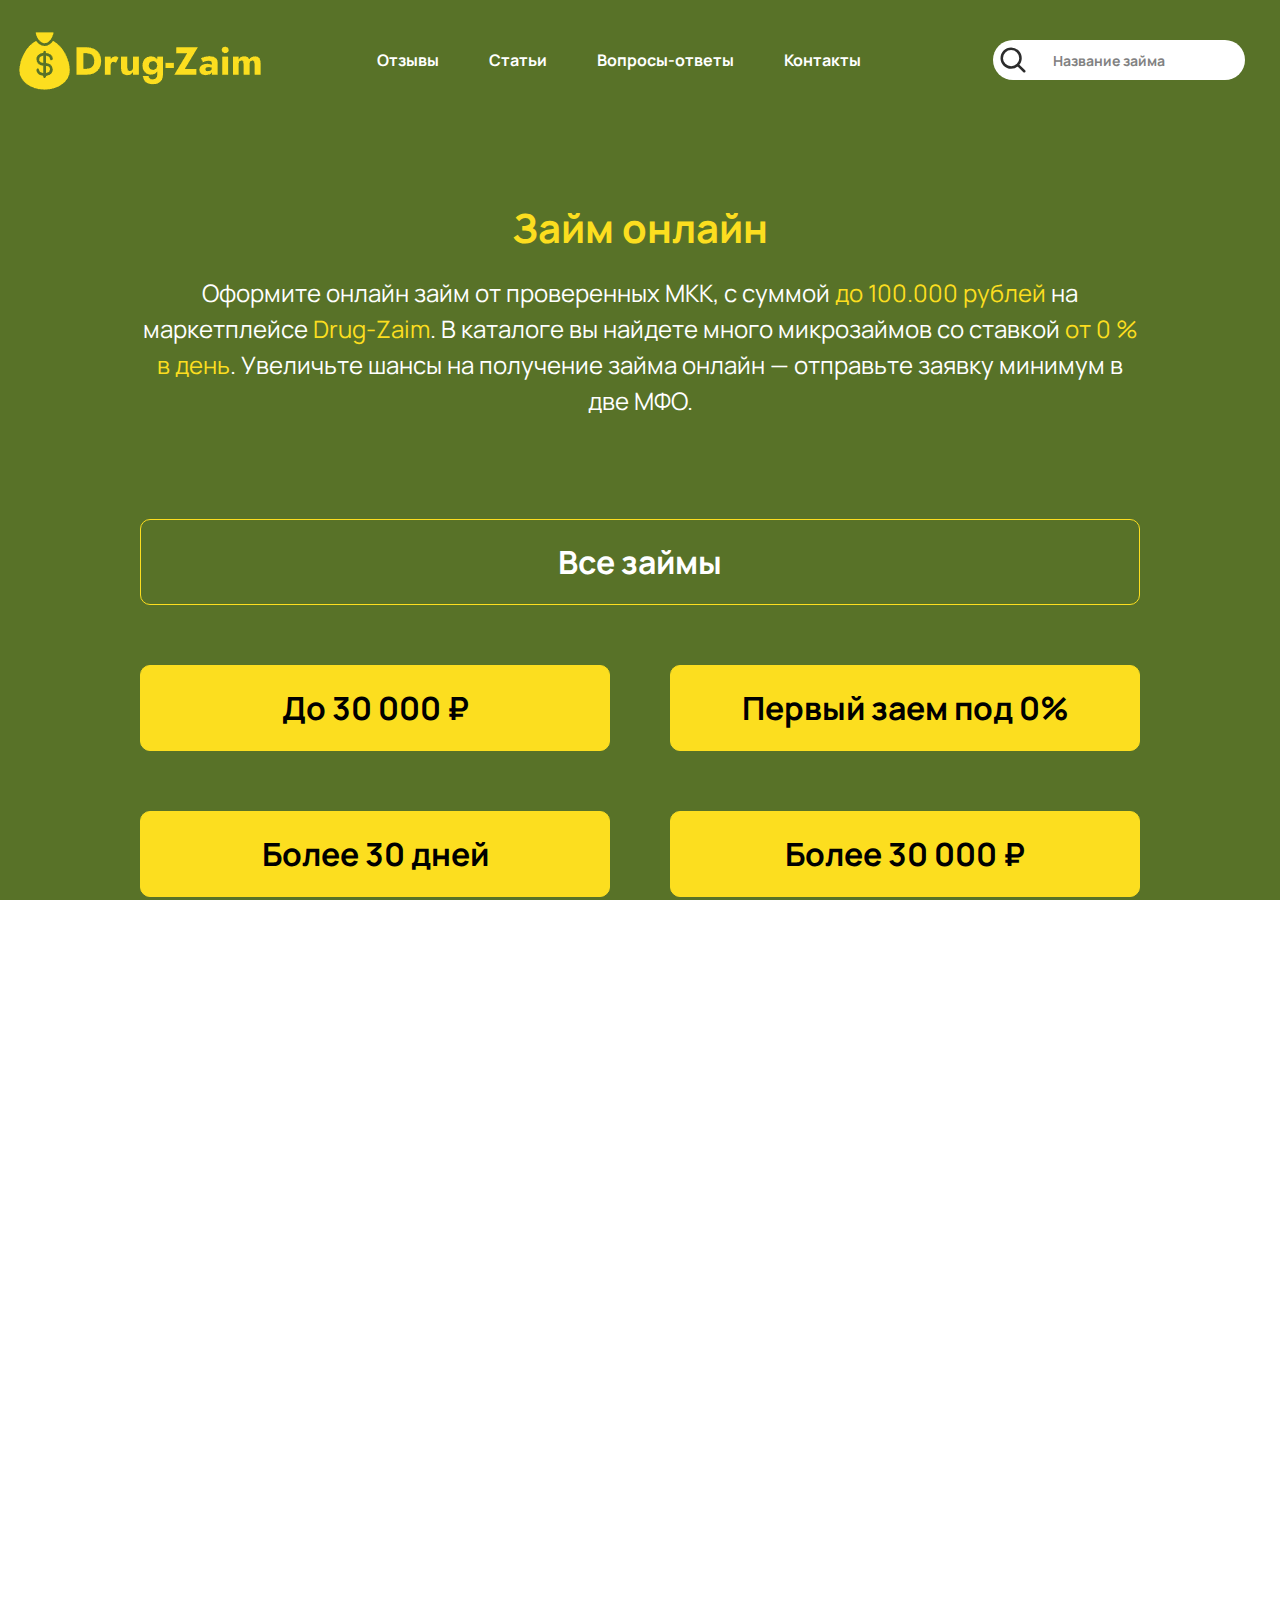
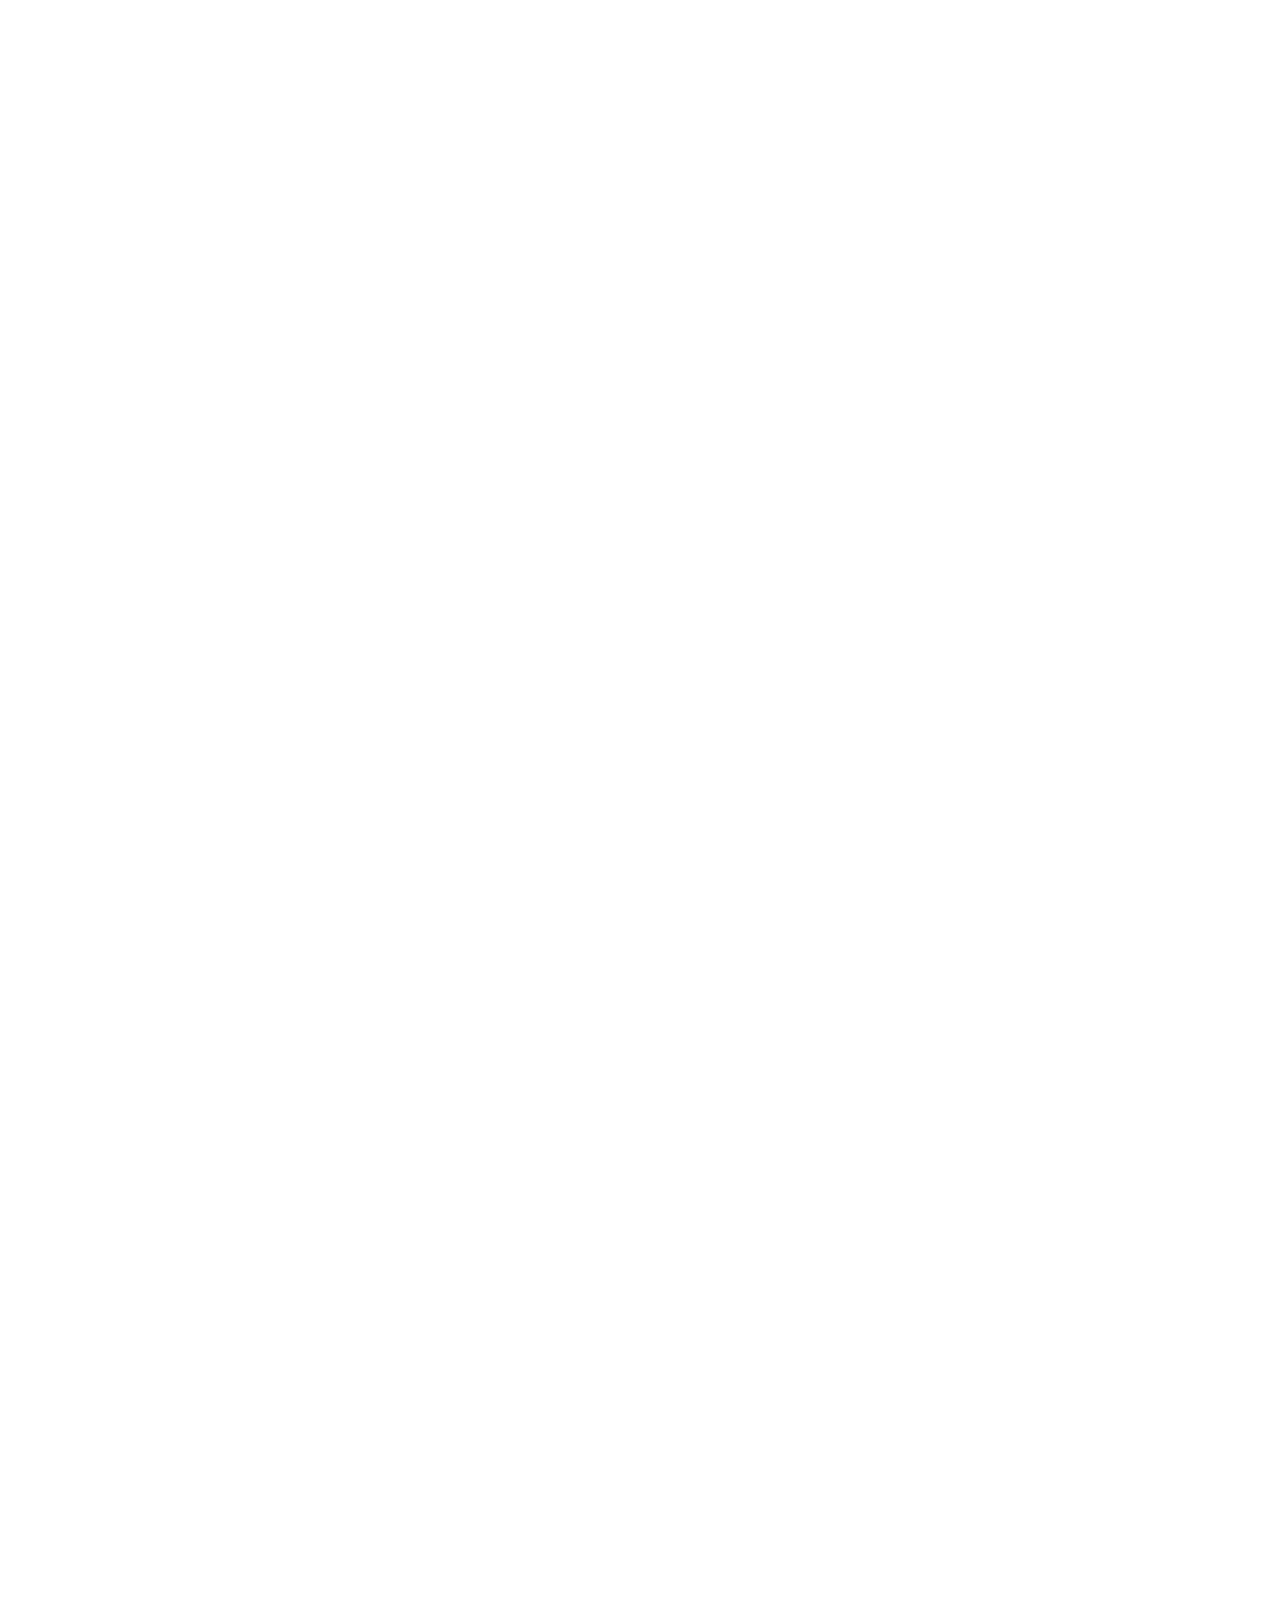
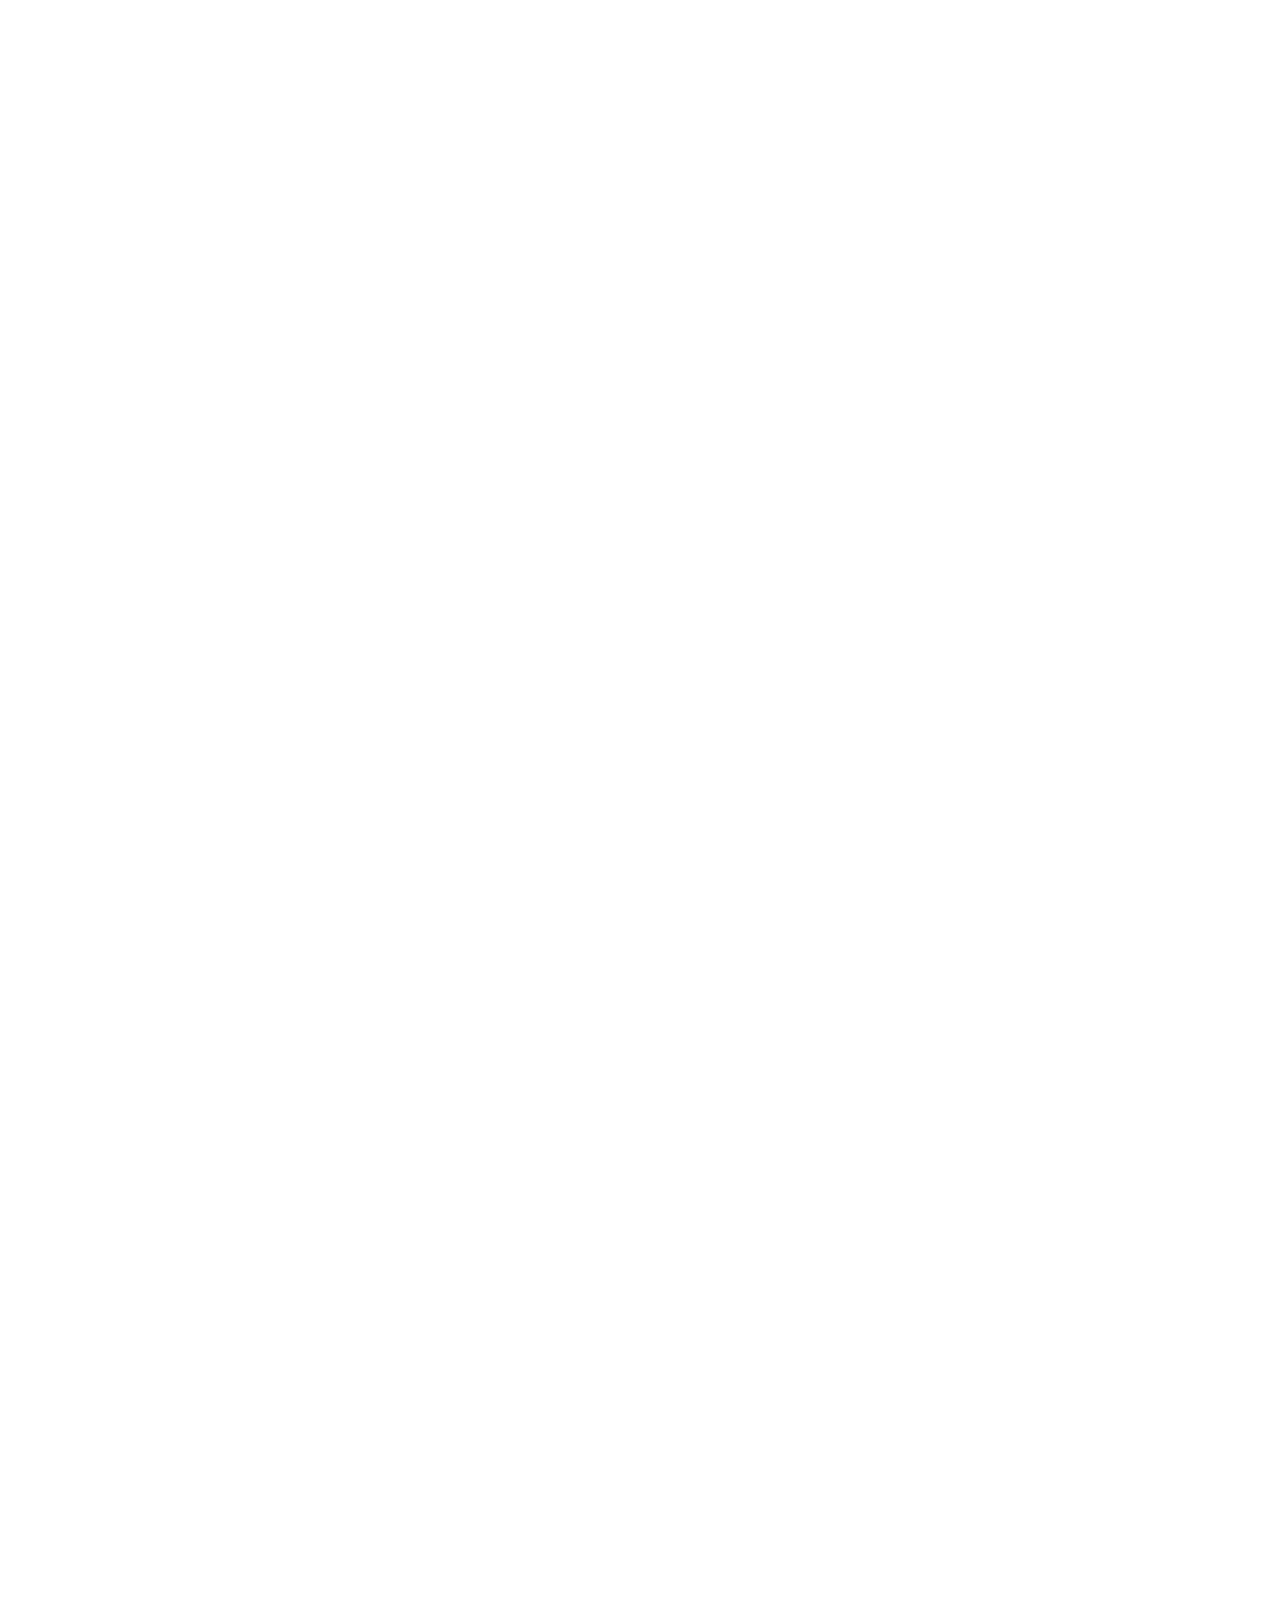
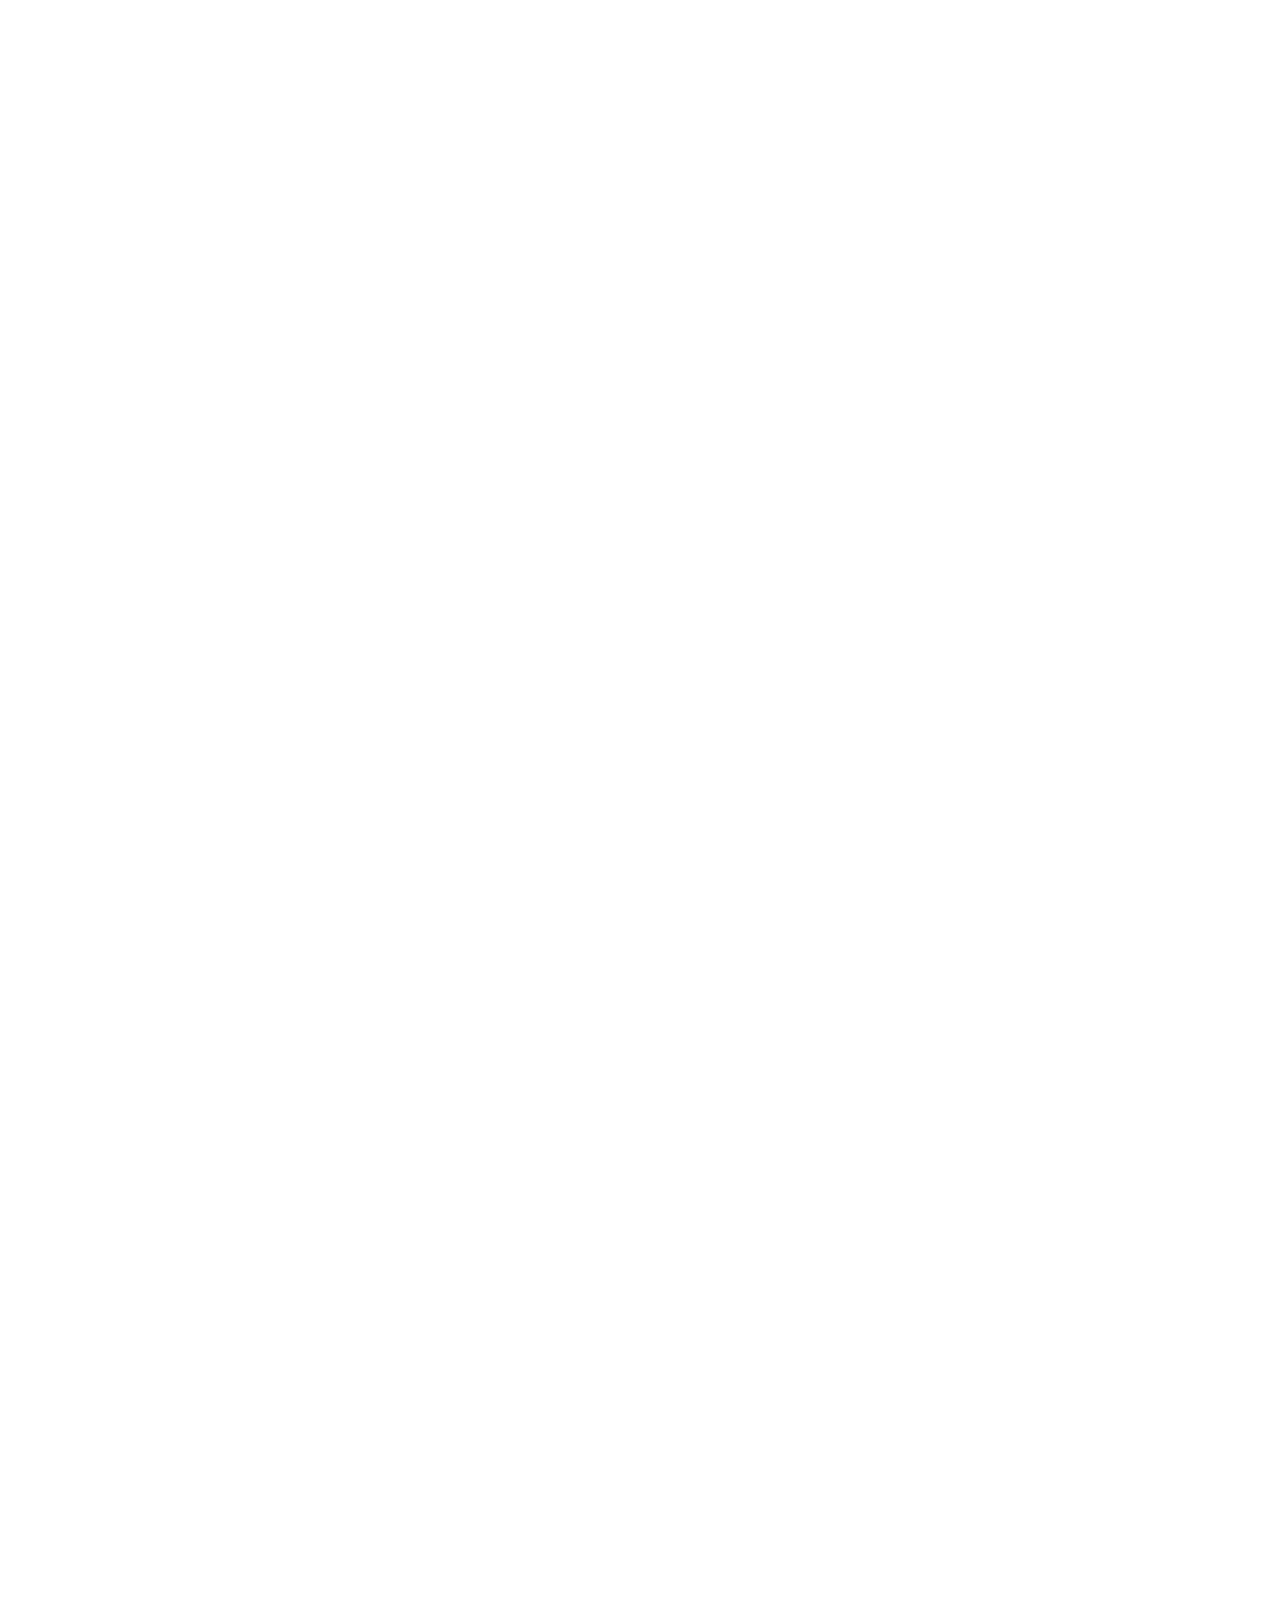
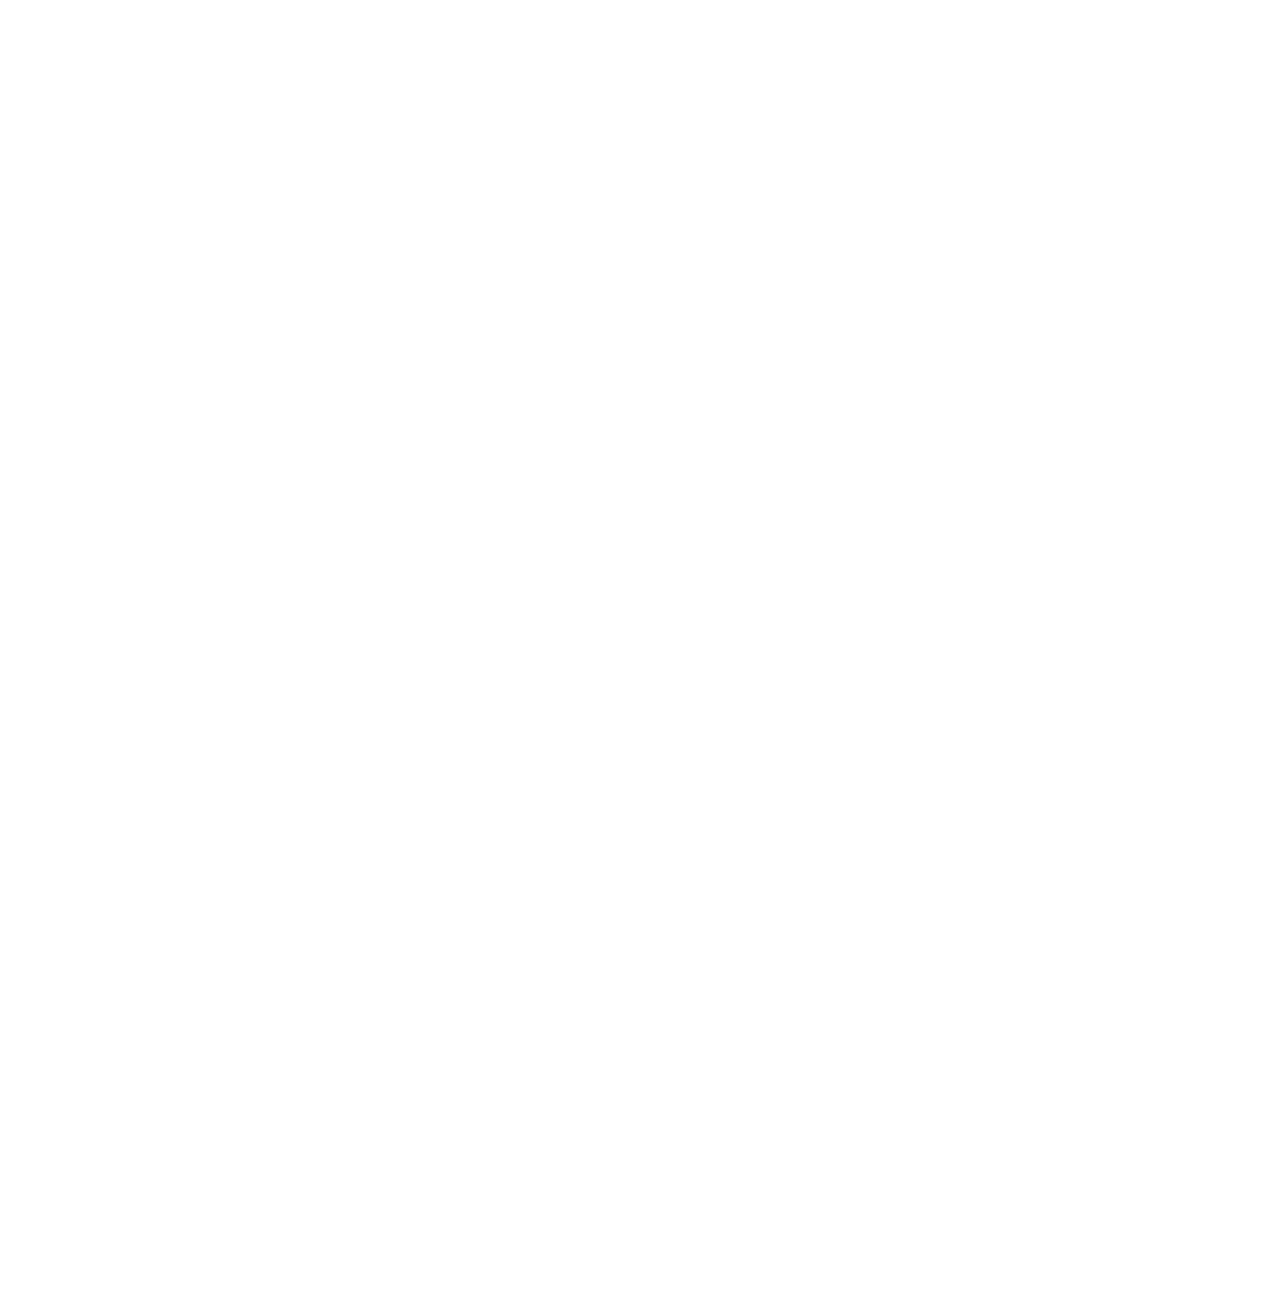
<file: index.html>
<!DOCTYPE html>
<html lang="ru">
<head>
    <meta charset="UTF-8">
    <meta name="viewport" content="width=device-width, initial-scale=1.0">
    <title>Drug-Zaim - дружественная витрина микрозаймов</title>
    <meta name="description" content="Витрина микрозаймов. Подбор займа под Ваши нужды.">
    <meta name="keywords" content="Druz-Zaim, Витрина микрозаймов, микрозайм, займ">
    <!-- fonts -->
    <link href="https://fonts.googleapis.com/css2?family=Manrope:wght@200..800&display=swap" rel="stylesheet">
    <!-- styles -->
    <link rel="stylesheet" href="./libs/swiper/swiper-bundle.min.css">
    <link rel="stylesheet" href="./css/main.min.css">
    <!-- scripts -->
    <script src="./libs/swiper/swiper-bundle.min.js" defer></script>
    <script src="./libs/jquery-3.7.1.min.js" defer></script>
    <script src="./libs/mixitup.min.js" defer></script>
    <script src="./js/main.js" defer></script>
    <!-- favicons -->
    <link rel="icon" type="image/png" href="/img/favicons/favicon-96x96.png" sizes="96x96" />
    <link rel="icon" type="image/svg+xml" href="/img/favicons/favicon.svg" />
    <link rel="shortcut icon" href="/img/favicons/favicon.ico" />
    <link rel="apple-touch-icon" sizes="180x180" href="/img/favicons/apple-touch-icon.png" />
</head>
<body>
    <div class="hidden-menu">
        <div class="hidden-menu__middle">
            <img src="./img/logo.png" alt="логотип" class="logo" width="150">
            <ul class="nav">
                <li><a href="#microloans">Займы</a></li>
                <li><a href="#reviews">Отзывы</a></li>
                <li><a href="#articles">Статьи</a></li>
                <li><a href="#answer">Вопросы-ответы</a></li>
                <li><a href="#contacts">Контакты</a></li>
            </ul>
        </div>
    </div>
    <div class="politic">
        <div class="politic__middle">
            <img src="./img/icons/cross.svg" alt="крестик для закрытия">
            <h2>Политика конфиденциальности</h2>
            <p>
                1. Общие положения<br>
                Настоящая политика обработки персональных данных составлена в соответствии с требованиями Федерального закона от 27.07.2006. № 152-ФЗ «О персональных данных» (далее — Закон о персональных данных) и определяет порядок обработки персональных данных и меры по обеспечению безопасности персональных данных, предпринимаемые ИП Брасов Виктор Степанович (далее — Оператор).<br>
                1.1. Оператор ставит своей важнейшей целью и условием осуществления своей деятельности соблюдение прав и свобод человека и гражданина при обработке его персональных данных, в том числе защиты прав на неприкосновенность частной жизни, личную и семейную тайну.<br>
                1.2. Настоящая политика Оператора в отношении обработки персональных данных (далее — Политика) применяется ко всей информации, которую Оператор может получить о посетителях веб-сайта https://drug-zaim.<br>
                2. Основные понятия, используемые в Политике<br>
                2.1. Автоматизированная обработка персональных данных — обработка персональных данных с помощью средств вычислительной техники.<br>
                2.2. Блокирование персональных данных — временное прекращение обработки персональных данных (за исключением случаев, если обработка необходима для уточнения персональных данных).<br>
                2.3. Веб-сайт — совокупность графических и информационных материалов, а также программ для ЭВМ и баз данных, обеспечивающих их доступность в сети интернет по сетевому адресу https://drug-zaim.<br>
                2.4. Информационная система персональных данных — совокупность содержащихся в базах данных персональных данных и обеспечивающих их обработку информационных технологий и технических средств.<br>
                2.5. Обезличивание персональных данных — действия, в результате которых невозможно определить без использования дополнительной информации принадлежность персональных данных конкретному Пользователю или иному субъекту персональных данных.<br>
                2.6. Обработка персональных данных — любое действие (операция) или совокупность действий (операций), совершаемых с использованием средств автоматизации или без использования таких средств с персональными данными, включая сбор, запись, систематизацию, накопление, хранение, уточнение (обновление, изменение), извлечение, использование, передачу (распространение, предоставление, доступ), обезличивание, блокирование, удаление, уничтожение персональных данных.<br>
                2.7. Оператор — государственный орган, муниципальный орган, юридическое или физическое лицо, самостоятельно или совместно с другими лицами организующие и/или осуществляющие обработку персональных данных, а также определяющие цели обработки персональных данных, состав персональных данных, подлежащих обработке, действия (операции), совершаемые с персональными данными.<br>
                2.8. Персональные данные — любая информация, относящаяся прямо или косвенно к определенному или определяемому Пользователю веб-сайта https://drug-zaim.<br>
                2.9. Персональные данные, разрешенные субъектом персональных данных для распространения, — персональные данные, доступ неограниченного круга лиц к которым предоставлен субъектом персональных данных путем дачи согласия на обработку персональных данных, разрешенных субъектом персональных данных для распространения в порядке, предусмотренном Законом о персональных данных (далее — персональные данные, разрешенные для распространения).<br>
                2.10. Пользователь — любой посетитель веб-сайта https://drug-zaim.<br>
                2.11. Предоставление персональных данных — действия, направленные на раскрытие персональных данных определенному лицу или определенному кругу лиц.<br>
                2.12. Распространение персональных данных — любые действия, направленные на раскрытие персональных данных неопределенному кругу лиц (передача персональных данных) или на ознакомление с персональными данными неограниченного круга лиц, в том числе обнародование персональных данных в средствах массовой информации, размещение в информационно-телекоммуникационных сетях или предоставление доступа к персональным данным каким-либо иным способом.<br>
                2.13. Трансграничная передача персональных данных — передача персональных данных на территорию иностранного государства органу власти иностранного государства, иностранному физическому или иностранному юридическому лицу.<br>
                2.14. Уничтожение персональных данных — любые действия, в результате которых персональные данные уничтожаются безвозвратно с невозможностью дальнейшего восстановления содержания персональных данных в информационной системе персональных данных и/или уничтожаются материальные носители персональных данных.<br>
                3. Основные права и обязанности Оператора<br>
                3.1. Оператор имеет право:<br>
                — получать от субъекта персональных данных достоверные информацию и/или документы, содержащие персональные данные;<br>
                — в случае отзыва субъектом персональных данных согласия на обработку персональных данных, а также, направления обращения с требованием о прекращении обработки персональных данных, Оператор вправе продолжить обработку персональных данных без согласия субъекта персональных данных при наличии оснований, указанных в Законе о персональных данных;<br>
                — самостоятельно определять состав и перечень мер, необходимых и достаточных для обеспечения выполнения обязанностей, предусмотренных Законом о персональных данных и принятыми в соответствии с ним нормативными правовыми актами, если иное не предусмотрено Законом о персональных данных или другими федеральными законами.<br>
                3.2. Оператор обязан:<br>
                — предоставлять субъекту персональных данных по его просьбе информацию, касающуюся обработки его персональных данных;<br>
                — организовывать обработку персональных данных в порядке, установленном действующим законодательством РФ;<br>
                — отвечать на обращения и запросы субъектов персональных данных и их законных представителей в соответствии с требованиями Закона о персональных данных;<br>
                — сообщать в уполномоченный орган по защите прав субъектов персональных данных по запросу этого органа необходимую информацию в течение 10 дней с даты получения такого запроса;<br>
                — публиковать или иным образом обеспечивать неограниченный доступ к настоящей Политике в отношении обработки персональных данных;<br>
                — принимать правовые, организационные и технические меры для защиты персональных данных от неправомерного или случайного доступа к ним, уничтожения, изменения, блокирования, копирования, предоставления, распространения персональных данных, а также от иных неправомерных действий в отношении персональных данных;<br>
                — прекратить передачу (распространение, предоставление, доступ) персональных данных, прекратить обработку и уничтожить персональные данные в порядке и случаях, предусмотренных Законом о персональных данных;<br>
                — исполнять иные обязанности, предусмотренные Законом о персональных данных.<br>
                4. Основные права и обязанности субъектов персональных данных<br>
                4.1. Субъекты персональных данных имеют право:<br>
                — получать информацию, касающуюся обработки его персональных данных, за исключением случаев, предусмотренных федеральными законами. Сведения предоставляются субъекту персональных данных Оператором в доступной форме, и в них не должны содержаться персональные данные, относящиеся к другим субъектам персональных данных, за исключением случаев, когда имеются законные основания для раскрытия таких персональных данных. Перечень информации и порядок ее получения установлен Законом о персональных данных;<br>
                — требовать от оператора уточнения его персональных данных, их блокирования или уничтожения в случае, если персональные данные являются неполными, устаревшими, неточными, незаконно полученными или не являются необходимыми для заявленной цели обработки, а также принимать предусмотренные законом меры по защите своих прав;<br>
                — выдвигать условие предварительного согласия при обработке персональных данных в целях продвижения на рынке товаров, работ и услуг;<br>
                — на отзыв согласия на обработку персональных данных, а также, на направление требования о прекращении обработки персональных данных;<br>
                — обжаловать в уполномоченный орган по защите прав субъектов персональных данных или в судебном порядке неправомерные действия или бездействие Оператора при обработке его персональных данных;<br>
                — на осуществление иных прав, предусмотренных законодательством РФ.<br>
                4.2. Субъекты персональных данных обязаны:<br>
                — предоставлять Оператору достоверные данные о себе;<br>
                — сообщать Оператору об уточнении (обновлении, изменении) своих персональных данных.<br>
                4.3. Лица, передавшие Оператору недостоверные сведения о себе, либо сведения о другом субъекте персональных данных без согласия последнего, несут ответственность в соответствии с законодательством РФ.<br>
                5. Принципы обработки персональных данных<br>
                5.1. Обработка персональных данных осуществляется на законной и справедливой основе.<br>
                5.2. Обработка персональных данных ограничивается достижением конкретных, заранее определенных и законных целей.<br> Не допускается обработка персональных данных, несовместимая с целями сбора персональных данных.<br>
                5.3. Не допускается объединение баз данных, содержащих персональные данные, обработка которых осуществляется в целях, несовместимых между собой.<br>
                5.4. Обработке подлежат только персональные данные, которые отвечают целям их обработки.<br>
                5.5. Содержание и объем обрабатываемых персональных данных соответствуют заявленным целям обработки. Не допускается избыточность обрабатываемых персональных данных по отношению к заявленным целям их обработки.<br>
                5.6. При обработке персональных данных обеспечивается точность персональных данных, их достаточность, а в необходимых случаях и актуальность по отношению к целям обработки персональных данных. Оператор принимает необходимые меры и/или обеспечивает их принятие по удалению или уточнению неполных или неточных данных.<br>
                5.7. Хранение персональных данных осуществляется в форме, позволяющей определить субъекта персональных данных, не дольше, чем этого требуют цели обработки персональных данных, если срок хранения персональных данных не установлен федеральным законом, договором, стороной которого, выгодоприобретателем или поручителем по которому является субъект персональных данных. Обрабатываемые персональные данные уничтожаются либо обезличиваются по достижении целей обработки или в случае утраты необходимости в достижении этих целей, если иное не предусмотрено федеральным законом.<br>
                6. Цели обработки персональных данных<br>
                Цель обработки	информирование Пользователя посредством отправки электронных писем<br>
                Персональные данные<br>	
                фамилия, имя, отчество<br>
                электронный адрес<br>
                номера телефонов<br>
                Правовые основания<br>	
                уставные (учредительные) документы Оператора<br>
                Виды обработки персональных данных<br>	
                Сбор, запись, систематизация, накопление, хранение, уничтожение и обезличивание персональных данных<br>
                Отправка информационных писем на адрес электронной почты<br>
                7. Условия обработки персональных данных<br>
                7.1. Обработка персональных данных осуществляется с согласия субъекта персональных данных на обработку его персональных данных.<br>
                7.2. Обработка персональных данных необходима для достижения целей, предусмотренных международным договором Российской Федерации или законом, для осуществления возложенных законодательством Российской Федерации на оператора функций, полномочий и обязанностей.<br>
                7.3. Обработка персональных данных необходима для осуществления правосудия, исполнения судебного акта, акта другого органа или должностного лица, подлежащих исполнению в соответствии с законодательством Российской Федерации об исполнительном производстве.<br>
                7.4. Обработка персональных данных необходима для исполнения договора, стороной которого либо выгодоприобретателем или поручителем по которому является субъект персональных данных, а также для заключения договора по инициативе субъекта персональных данных или договора, по которому субъект персональных данных будет являться выгодоприобретателем или поручителем.<br>
                7.5. Обработка персональных данных необходима для осуществления прав и законных интересов оператора или третьих лиц либо для достижения общественно значимых целей при условии, что при этом не нарушаются права и свободы субъекта персональных данных.<br>
                7.6. Осуществляется обработка персональных данных, доступ неограниченного круга лиц к которым предоставлен субъектом персональных данных либо по его просьбе (далее — общедоступные персональные данные).<br>
                7.7. Осуществляется обработка персональных данных, подлежащих опубликованию или обязательному раскрытию в соответствии с федеральным законом.<br>
                8. Порядок сбора, хранения, передачи и других видов обработки персональных данных<br>
                Безопасность персональных данных, которые обрабатываются Оператором, обеспечивается путем реализации правовых, организационных и технических мер, необходимых для выполнения в полном объеме требований действующего законодательства в области защиты персональных данных.<br>
                8.1. Оператор обеспечивает сохранность персональных данных и принимает все возможные меры, исключающие доступ к персональным данным неуполномоченных лиц.<br>
                8.2. Персональные данные Пользователя никогда, ни при каких условиях не будут переданы третьим лицам, за исключением случаев, связанных с исполнением действующего законодательства либо в случае, если субъектом персональных данных дано согласие Оператору на передачу данных третьему лицу для исполнения обязательств по гражданско-правовому договору.<br>
                8.3. В случае выявления неточностей в персональных данных, Пользователь может актуализировать их самостоятельно, путем направления Оператору уведомление на адрес электронной почты Оператора info@drug-zaim.ru с пометкой «Актуализация персональных данных».<br>
                8.4. Срок обработки персональных данных определяется достижением целей, для которых были собраны персональные данные, если иной срок не предусмотрен договором или действующим законодательством.<br>
                Пользователь может в любой момент отозвать свое согласие на обработку персональных данных, направив Оператору уведомление посредством электронной почты на электронный адрес Оператора info@drug-zaim.ru с пометкой «Отзыв согласия на обработку персональных данных».<br>
                8.5. Вся информация, которая собирается сторонними сервисами, в том числе платежными системами, средствами связи и другими поставщиками услуг, хранится и обрабатывается указанными лицами (Операторами) в соответствии с их Пользовательским соглашением и Политикой конфиденциальности. Субъект персональных данных и/или с указанными документами. Оператор не несет ответственность за действия третьих лиц, в том числе указанных в настоящем пункте поставщиков услуг.<br>
                8.6. Установленные субъектом персональных данных запреты на передачу (кроме предоставления доступа), а также на обработку или условия обработки (кроме получения доступа) персональных данных, разрешенных для распространения, не действуют в случаях обработки персональных данных в государственных, общественных и иных публичных интересах, определенных законодательством РФ.<br>
                8.7. Оператор при обработке персональных данных обеспечивает конфиденциальность персональных данных.
                8.8. Оператор осуществляет хранение персональных данных в форме, позволяющей определить субъекта персональных данных, не дольше, чем этого требуют цели обработки персональных данных, если срок хранения персональных данных не установлен федеральным законом, договором, стороной которого, выгодоприобретателем или поручителем по которому является субъект персональных данных.<br>
                8.9. Условием прекращения обработки персональных данных может являться достижение целей обработки персональных данных, истечение срока действия согласия субъекта персональных данных, отзыв согласия субъектом персональных данных или требование о прекращении обработки персональных данных, а также выявление неправомерной обработки персональных данных.<br>
                9. Перечень действий, производимых Оператором с полученными персональными данными<br>
                9.1. Оператор осуществляет сбор, запись, систематизацию, накопление, хранение, уточнение (обновление, изменение), извлечение, использование, передачу (распространение, предоставление, доступ), обезличивание, блокирование, удаление и уничтожение персональных данных.<br>
                9.2. Оператор осуществляет автоматизированную обработку персональных данных с получением и/или передачей полученной информации по информационно-телекоммуникационным сетям или без таковой.<br>
                10. Трансграничная передача персональных данных<br>
                10.1. Оператор до начала осуществления деятельности по трансграничной передаче персональных данных обязан уведомить уполномоченный орган по защите прав субъектов персональных данных о своем намерении осуществлять трансграничную передачу персональных данных (такое уведомление направляется отдельно от уведомления о намерении осуществлять обработку персональных данных).<br>
                10.2. Оператор до подачи вышеуказанного уведомления, обязан получить от органов власти иностранного государства, иностранных физических лиц, иностранных юридических лиц, которым планируется трансграничная передача персональных данных, соответствующие сведения.<br>
                11. Конфиденциальность персональных данных<br>
                Оператор и иные лица, получившие доступ к персональным данным, обязаны не раскрывать третьим лицам и не распространять персональные данные без согласия субъекта персональных данных, если иное не предусмотрено федеральным законом.<br>
                12. Заключительные положения<br>
                12.1. Пользователь может получить любые разъяснения по интересующим вопросам, касающимся обработки его персональных данных, обратившись к Оператору с помощью электронной почты info@drug-zaim.ru.<br>
                12.2. В данном документе будут отражены любые изменения политики обработки персональных данных Оператором. Политика действует бессрочно до замены ее новой версией.<br>
                12.3. Актуальная версия Политики в свободном доступе расположена в сети Интернет по адресу https://drug-zaim. 
            </p>
        </div>
    </div>
    <div class="hidden-article">
        <div class="hidden-article__middle hidden-article__middle--first">
            <img src="./img/icons/cross.svg" alt="крестик для закрытия" class="hidden-article__middle-cross">
            <h2>Как улучшить свою кредитную историю</h2>
            <div class="hidden-article__img">
                <img src="./img/articles/art-01.jpg" alt="изображение для статьи">
            </div>
            <p>
                <b>Кредитная история</b> — это ваше финансовое досье, которое играет ключевую роль при обращении за займом. Хорошая кредитная история открывает двери к более выгодным условиям кредитования. Если у вас есть желание улучшить свою кредитную историю, следующие шаги помогут вам достичь этой цели.
                <strong>1. Регулярные выплаты по текущим кредитам</strong>
                Выплаты по кредитам должны быть регулярными и вовремя. Если у вас есть несколько займов, постарайтесь не допускать просрочек по выплатам ни по одному из них.
                Совет: Используйте автоматические платежи, чтобы не забывать о сроках.
                <strong>2. Погашение задолженностей</strong>
                Если у вас есть непогашенные задолженности, важно как можно скорее их закрыть. Каждый просроченный платеж отрицательно влияет на вашу кредитную историю.
                Совет: Начните с самых маленьких долгов, чтобы уменьшить количество открытых обязательств.
                <strong>3. Увеличение кредитного лимита</strong>
                Обратите внимание на соотношение между вашим долгом и кредитным лимитом. Если ваш текущий лимит слишком низкий, попробуйте его увеличить. Это снизит процент использования кредита и позитивно отразится на вашей кредитной истории.
                Совет: Откройте новую кредитную карту, если это необходимо, но используйте ее осторожно.
                <strong>4. Не закрывайте старые счета</strong>
                Старые кредитные счета с хорошей историей являются важной частью вашего досье. Не стоит закрывать их, так как это может сократить ваш кредитный стаж.
                Совет: Даже если карта не используется, оставьте ее активной.
                <strong>5. Проверка кредитного отчета</strong>
                Регулярно проверяйте свою кредитную историю на наличие ошибок. Если обнаружите неточности, немедленно обратитесь в бюро кредитных историй для их исправления.
                Совет: Подписка на сервисы мониторинга кредитной истории поможет вам быть в курсе всех изменений.
                <strong>6. Долгосрочное планирование</strong>
                Улучшение кредитной истории — это процесс, требующий времени. Регулярные платежи, отсутствие новых долгов и осторожное использование кредитов помогут вам достигнуть желаемых результатов.
                Совет: Составьте финансовый план на несколько лет вперед, чтобы добиться устойчивого улучшения.
            </p>
        </div>
        <div class="hidden-article__middle hidden-article__middle--second">
            <img src="./img/icons/cross.svg" alt="крестик для закрытия" class="hidden-article__middle-cross">
            <h2>Сравнение различных кредитных продуктов</h2>
            <div class="hidden-article__img">
                <img src="./img/articles/art-02.jpeg" alt="изображение для статьи">
            </div>
            <p>
                В современном мире существует множество кредитных продуктов, каждый из которых имеет свои особенности. Чтобы выбрать наиболее подходящий вариант, важно понимать различия между основными типами кредитов.
                <strong>1. Потребительский кредит</strong>
                Описание: Кредит для покупки товаров и услуг, часто предлагаемый банками или микрофинансовыми организациями.
                Преимущества: Быстрое оформление, фиксированные процентные ставки.
                Недостатки: Высокие процентные ставки по сравнению с целевыми кредитами, могут быть скрытые комиссии.
                <strong>2. Кредитная карта</strong>
                Описание: Пластиковая карта, позволяющая пользоваться заемными средствами в пределах установленного лимита.
                Преимущества: Льготный период (до 50 дней), удобство в использовании, бонусные программы.
                Недостатки: Высокие проценты после льготного периода, риск попадания в долговую яму.
                <strong>3. Ипотечный кредит</strong>
                Описание: Кредит на покупку недвижимости, обычно предоставляемый на длительный срок.
                Преимущества: Низкие процентные ставки, возможность приобретения недвижимости в рассрочку.
                Недостатки: Большие первоначальные взносы, длительный срок кредитования, сложность оформления.
                <strong>4. Автокредит</strong>
                Описание: Кредит на покупку автомобиля, который может быть как новым, так и подержанным.
                Преимущества: Быстрое оформление, фиксированные платежи.
                Недостатки: Высокий процент при покупке подержанного авто, обязательное страхование.
                <strong>5. Микрозайм</strong>
                Описание: Краткосрочный займ на небольшие суммы, обычно предоставляемый микрофинансовыми организациями.
                Преимущества: Быстрое оформление, доступность даже при плохой кредитной истории.
                Недостатки: Очень высокие проценты, короткий срок погашения.
                <strong>6. Кредит на развитие бизнеса</strong>
                Описание: Целевой кредит для малого и среднего бизнеса, направленный на развитие и расширение предприятия.
                Преимущества: Специальные условия для бизнеса, возможность реинвестирования средств.
                Недостатки: Требования к обеспечению, сложность получения для стартапов.
                <strong>Итог:</strong>
                Каждый кредитный продукт имеет свои сильные и слабые стороны. Важно учитывать свои финансовые возможности и потребности при выборе подходящего кредита. Анализ условий, процентных ставок и дополнительных сборов поможет вам сделать правильный выбор.
            </p>
        </div>
        <div class="hidden-article__middle hidden-article__middle--third">
            <img src="./img/icons/cross.svg" alt="крестик для закрытия" class="hidden-article__middle-cross">
            <h2>Что делать в случае просрочки выплаты</h2>
            <div class="hidden-article__img">
                <img src="./img/articles/art-03.jpg" alt="изображение для статьи">
            </div>
            <p>
                Просрочка платежа по кредиту — это неприятная ситуация, которая может серьезно повлиять на вашу кредитную историю и финансовое благополучие. Если вы оказались в такой ситуации, важно действовать быстро и обдуманно.
                <strong>1. Свяжитесь с кредитором</strong>
                Первое, что следует сделать — это связаться с вашим кредитором. Объясните свою ситуацию и попытайтесь договориться о реструктуризации долга или отсрочке платежа.
                Совет: Подготовьтесь заранее, предоставив документы, подтверждающие ваше текущее финансовое положение.
                <strong>2. Изучите условия договора</strong>
                Внимательно прочитайте договор, чтобы понять, какие санкции вам грозят за просрочку, и какие есть способы смягчить последствия.
                Совет: Обратите внимание на пункт о возможных штрафах и пенях.
                <strong>3. Попробуйте рефинансирование</strong>
                Если у вас несколько кредитов или займов, подумайте о рефинансировании — объединении всех долгов в один с более низкой процентной ставкой.
                Совет: Это может помочь снизить ежемесячные платежи и облегчить погашение задолженности.
                <strong>4. Оплата минимальной суммы</strong>
                Если у вас нет возможности погасить долг полностью, постарайтесь оплатить хотя бы минимальную сумму, чтобы уменьшить начисление штрафов.
                Совет: Это также покажет кредитору вашу готовность выполнять обязательства.
                <strong>5. Обратитесь за помощью</strong>
                В случае серьезных финансовых проблем можно обратиться к юристу или в консультационный центр, специализирующийся на работе с должниками. Специалисты помогут вам разработать стратегию выхода из сложной ситуации.
                Совет: Выбирайте организации с хорошей репутацией и избегайте мошенников.
                <strong>6. Пересмотрите свои финансы</strong>
                Проанализируйте свой бюджет и найдите способы сократить расходы. Возможно, стоит временно отказаться от ненужных покупок или услуг.
                Совет: Составьте план погашения задолженности и строго его придерживайтесь.
                <strong>Заключение</strong>
                Просрочка платежа — это серьезная ситуация, но с ней можно справиться. Главное — не игнорировать проблему и действовать проактивно. Чем быстрее вы начнете решать проблему, тем меньше будет негативных последствий для вашей кредитной истории и финансового состояния.
            </p>
        </div>
        <div class="hidden-article__middle hidden-article__middle--fourth">
            <img src="./img/icons/cross.svg" alt="крестик для закрытия" class="hidden-article__middle-cross">
            <h2>Новые тенденции в сфере микрокредитования</h2>
            <div class="hidden-article__img">
                <img src="./img/articles/art-04.jpg" alt="изображение для статьи">
            </div>
            <p>
                Сфера микрокредитования динамично развивается, адаптируясь к изменениям в экономике, законодательстве и предпочтениях потребителей. Рассмотрим несколько ключевых тенденций, которые формируют будущее этого сегмента.
                <strong>1. Цифровизация процессов</strong>
                С развитием технологий всё больше микрофинансовых организаций (МФО) переводят свои услуги в онлайн-формат. Это включает в себя не только подачу заявок через интернет, но и полное сопровождение клиента на всех этапах — от одобрения займа до его погашения.
                Тенденция: Увеличение числа онлайн-платформ для микрозаймов, что делает процесс более удобным и быстрым для клиентов.
                <strong>2. Мобильные приложения</strong>
                МФО активно внедряют мобильные приложения, позволяющие клиентам управлять своими займами с помощью смартфона. Это позволяет следить за платежами, получать уведомления о сроках погашения и даже подавать заявки на новые займы в любое время и в любом месте.
                Тенденция: Рост популярности мобильных приложений, что способствует улучшению клиентского опыта и повышению лояльности.
                <strong>3. Социальные займы</strong>
                В условиях экономической неопределенности набирает популярность концепция социальных займов, когда средства предоставляются на особых условиях для уязвимых групп населения, таких как пенсионеры, молодые семьи или студенты.
                Тенденция: Увеличение числа программ, направленных на поддержку социально незащищённых слоёв населения.
                <strong>4. Ответственное кредитование</strong>
                С ростом осведомлённости о проблемах долговой нагрузки усиливается внимание к ответственному кредитованию. МФО всё чаще предлагают консультации по управлению долгами, помогают клиентам лучше понимать условия займов и предлагают услуги по кредитному оздоровлению.
                Тенденция: Акцент на прозрачность и этичность в кредитовании, что помогает снизить количество проблемных заемщиков.
                <strong>5. Биометрия и искусственный интеллект</strong>
                Биометрическая аутентификация и искусственный интеллект начинают активно применяться для упрощения и ускорения процесса одобрения займов. AI позволяет анализировать большой объём данных для более точного предсказания кредитоспособности клиентов.
                Тенденция: Интеграция передовых технологий для улучшения оценки рисков и повышения безопасности транзакций.
                <strong>6. Микрозаймы для малого бизнеса</strong>
                С ростом числа стартапов и малых предприятий увеличивается спрос на микрозаймы для бизнеса. Это открывает новые возможности для МФО, предлагающих специализированные продукты для предпринимателей.
                Тенденция: Развитие программ микрокредитования, ориентированных на поддержку малого бизнеса и инновационных стартапов.
                <strong>Заключение</strong>
                Мир микрокредитования продолжает эволюционировать, предлагая клиентам новые, более удобные и ответственные решения. Важно следить за этими тенденциями, чтобы воспользоваться самыми актуальными и выгодными предложениями на рынке.
            </p>
        </div>
    </div>
    <div class="about-company">
        <div class="about-company__middle">
            <img src="./img/icons/cross.svg" alt="крестик для закрытия">
            <span>ИП Брасов Виктор Степанович</span>
            <span>Телефон:+7(913)934-89-67</span>
        </div>
    </div>
    <header class="header">
        <div class="container">
            <div class="header__wrapper">
                    <img src="./img/logo-2.png" alt="логотип" class="logo">
                <ul class="nav">
                    <li><a href="#reviews">Отзывы</a></li>
                    <li><a href="#articles">Статьи</a></li>
                    <li><a href="#answer">Вопросы-ответы</a></li>
                    <li><a href="#contacts">Контакты</a></li>
                </ul>
                <button type="button" class="button button--search header__button">
                    <input type="search" class="visible" placeholder="Название займа">
                    <img src="./img/icons/search.svg" alt="иконка поиска">
                </button>
                <button type="button" class="button-menu">
                    <span class="button-menu__middle"></span>
                </button>
            </div>
        </div>
    </header>
    <main class="main">
        <section class="about">
            <div class="container">
                <h1>Займ онлайн</h1>
                <p>
                    Оформите онлайн займ от проверенных МКК, с суммой <span>до 100.000 рублей</span> на маркетплейсе <span>Drug-Zaim</span>. В каталоге вы найдете много микрозаймов со ставкой <span>от 0 % в день</span>. Увеличьте шансы на получение займа онлайн — отправьте заявку минимум в две МФО.
                </p>
            </div>
        </section>
        <section class="microloans" id="microloans">
            <div class="container">
                <div class="microloans__wrapper">
                    <div class="microloans__buttons">
                        <button type="button" class="button button--vizit" data-filter="all">Все займы</button>
                        <button type="button" class="button button--vizit" data-filter=".up-to">До 30 000 &#8381;</button>
                        <button type="button" class="button button--vizit" data-filter=".null">Первый заем под 0%</button>
                        <button type="button" class="button button--vizit" data-filter=".more-days">Более 30 дней</button>
                        <button type="button" class="button button--vizit" data-filter=".more-moneys">Более 30 000 &#8381;</button>
                    </div>
                    <ul class="microloans__cards">
                        <h4 class="not-found" style="display: none;">Ничего не найдено</h4>
                        <li class="card mix up-to">
                            <div class="card__header">
                                <div class="card__img">
                                    <img src="./img/offers/01.png" alt="Изображение займа">
                                </div>
                                <div class="card__title">
                                    <h3>Юкки</h3>
                                </div>
                            </div>
                            <ul class="card__desc">
                                <li>от 3 000 до 30 000 &#8381;</li>
                                <li>от 1 до 30 дней</li>
                                <li>первый займ до 30 000 &#8381;</li>
                            </ul>
                            <div class="card__buttons">
                                <button type="button" class="button button--info">i</button>
                                <a href="https://ykls.ru/6gnxke" target="_blank" class="button">Получить займ</a>
                            </div>
                            <div class="card__hidden">
                                <img src="./img/icons/cross.svg" alt="крестик для закрытия" class="card__hidden-cross">
                                <h3>Требование к заёмщику:</h3>
                                <ul>
                                    <li>Возраст: 18-65</li>
                                    <li>ГЕО: Россия, кроме региона Северный Кавказ</li>
                                    <li>Паспорт РФ + мобильный телефон</li>
                                </ul>
                            </div>
                        </li>
                        <li class="card mix up-to null">
                            <div class="card__header">
                                <div class="card__img">
                                    <img src="./img/offers/10.png" alt="Изображение займа">
                                </div>
                                <div class="card__title">
                                    <h3>Вебзайм</h3>
                                </div>
                            </div>
                            <ul class="card__desc">
                                <li>от 3 000 до 30 000 &#8381;</li>
                                <li>от 1 до 30 дней</li>
                                <li>первый займ под 0%</li>
                            </ul>
                            <div class="card__buttons">
                                <button type="button" class="button button--info">i</button>
                                <a href="https://wbzm.ru/l5b96z" target="_blank" class="button">Получить займ</a>
                            </div>
                            <div class="card__hidden">
                                <img src="./img/icons/cross.svg" alt="крестик для закрытия" class="card__hidden-cross">
                                <h3>Требование к заёмщику:</h3>
                                <ul>
                                    <li>дееспособный гражданин РФ</li>
                                    <li>наличие действующего паспорта гражданина РФ</li>
                                    <li>возраст Заемщика от 18 лет на день подачи Заявления</li>
                                    <li>наличие номера мобильного телефона</li>
                                    <li>наличие банковской карты или личного банковского счета</li>
                                </ul>
                            </div>
                        </li>
                        <li class="card mix up-to null">
                            <div class="card__header">
                                <div class="card__img">
                                    <img src="./img/offers/07.png" alt="Изображение займа">
                                </div>
                                <div class="card__title">
                                    <h3>Кредиттер</h3>
                                </div>
                            </div>
                            <ul class="card__desc">
                                <li>от 2 000 до 40 000 &#8381;</li>
                                <li>от 5 до 180 дней</li>
                                <li>ставка: от 0.8% в день</li>
                            </ul>
                            <div class="card__buttons">
                                <button type="button" class="button button--info">i</button>
                                <a href="https://creditter.ru/affiliate/7jcb8itj" target="_blank" class="button">Получить займ</a>
                            </div>
                            <div class="card__hidden">
                                <img src="./img/icons/cross.svg" alt="крестик для закрытия" class="card__hidden-cross">
                                <h3>Требование к заёмщику:</h3>
                                <ul>
                                    <li>Возраст: от 18 до 75 лет включительно;</li>
                                    <li>Гражданство: РФ (наличие паспорта и прописки);</li>
                                    <li>Активный номер мобильного телефона.</li>
                                </ul>
                            </div>
                        </li>
                        <li class="card mix more-moneys more-days">
                            <div class="card__header">
                                <div class="card__img">
                                    <img src="./img/offers/08.png" alt="Изображение займа">
                                </div>
                                <div class="card__title">
                                    <h3>Екапуста</h3>
                                </div>
                            </div>
                            <ul class="card__desc">
                                <li>от 2 000 до 400 000 &#8381;</li>
                                <li>от 1 до 36 месяцев</li>
                                <li>первый займ под 0%</li>
                            </ul>
                            <div class="card__buttons">
                                <button type="button" class="button button--info">i</button>
                                <a href="https://ekapusta.com?bonus=DKN44-73CAD&utm_source=bonus&utm_medium=display" target="_blank" class="button">Получить займ</a>
                            </div>
                            <div class="card__hidden">
                                <img src="./img/icons/cross.svg" alt="крестик для закрытия" class="card__hidden-cross">
                                <h3>Требование к заёмщику:</h3>
                                <ul>
                                    <li>Возраст: от 18 до 70 лет включительно;</li>
                                    <li>Гражданство: РФ (наличие паспорта и прописки);</li>
                                    <li>Постоянная регистрация на тер-ии присутствия, или временная регистрация на тер-ии присутствия.</li>
                                </ul>
                            </div>
                        </li>
                        <li class="card mix more-moneys more-days">
                            <div class="card__header">
                                <div class="card__img">
                                    <img src="./img/offers/09.png" alt="Изображение займа">
                                </div>
                                <div class="card__title">
                                    <h3>ФинМолл</h3>
                                </div>
                            </div>
                            <ul class="card__desc">
                                <li>от 20 000 до 100 000 &#8381;</li>
                                <li>52 недели (1 год)</li>
                                <li>до 44 000 &#8381; для нового клиента</li>
                            </ul>
                            <div class="card__buttons">
                                <button type="button" class="button button--info">i</button>
                                <a href="https://gl.guruleads.ru/click/11870/502?erid=LjN8K92NW" target="_blank" class="button">Получить займ</a>
                            </div>
                            <div class="card__hidden">
                                <img src="./img/icons/cross.svg" alt="крестик для закрытия" class="card__hidden-cross">
                                <h3>Требование к заёмщику:</h3>
                                <ul>
                                    <li>Возраст: от 18 до 70 лет включительно;</li>
                                    <li>Гражданство: РФ;</li>
                                    <li>Постоянный источник дохода</li>
                                    <li>Оформление по паспорту</li>
                                </ul>
                            </div>
                        </li>
                        <li class="card mix up-to">
                            <div class="card__header">
                                <div class="card__img">
                                    <img src="./img/offers/11.png" alt="Изображение займа">
                                </div>
                                <div class="card__title">
                                    <h3>Умные наличные</h3>
                                </div>
                            </div>
                            <ul class="card__desc">
                                <li>от 3 000 до 30 000 &#8381;</li>
                                <li>от 5 до 30 дней</li>
                                <li>Первый заем до 10 000 &#8381;</li>
                            </ul>
                            <div class="card__buttons">
                                <button type="button" class="button button--info">i</button>
                                <a href="https://gl.guruleads.ru/click/11870/1656?erid=LjN8JwPgY" target="_blank" class="button">Получить займ</a>
                            </div>
                            <div class="card__hidden">
                                <img src="./img/icons/cross.svg" alt="крестик для закрытия" class="card__hidden-cross">
                                <h3>Требование к заёмщику:</h3>
                                <ul>
                                    <li>Возраст: от 18 до 65 лет;</li>
                                    <li>все регионы России кроме Северного Кавказа</li>
                                </ul>
                            </div>
                        </li>
                        <li class="card mix more-moneys more-days">
                            <div class="card__header">
                                <div class="card__img">
                                    <img src="./img/offers/12.png" alt="Изображение займа">
                                </div>
                                <div class="card__title">
                                    <h3>До Зарплаты</h3>
                                </div>
                            </div>
                            <ul class="card__desc">
                                <li>от 1 000 до 100 000 &#8381;</li>
                                <li>от 15 до 365 дней</li>
                                <li>Cтавка: от 0 до 1% в день</li>
                            </ul>
                            <div class="card__buttons">
                                <button type="button" class="button button--info">i</button>
                                <a href="https://gl.guruleads.ru/click/11870/1785?erid=LjN8KZuE1" target="_blank" class="button">Получить займ</a>
                            </div>
                            <div class="card__hidden">
                                <img src="./img/icons/cross.svg" alt="крестик для закрытия" class="card__hidden-cross">
                                <h3>Требование к заёмщику:</h3>
                                <ul>
                                    <li>Возраст: от 18 до 60 лет;</li>
                                    <li>действующий паспорт гражданина РФ</li>
                                </ul>
                            </div>
                        </li>
                        <li class="card mix more-moneys more-days">
                            <div class="card__header">
                                <div class="card__img">
                                    <img src="./img/offers/22.png" alt="Изображение займа">
                                </div>
                                <div class="card__title">
                                    <h3>Mr.Cash</h3>
                                </div>
                            </div>
                            <ul class="card__desc">
                                <li>от 20 000 до 60 000 &#8381;</li>
                                <li>от 3 до 6 месяцев</li>
                                <li>Первый заем 0,8% на 3 месяца 20 000 &#8381;</li>
                            </ul>
                            <div class="card__buttons">
                                <button type="button" class="button button--info">i</button>
                                <a href="https://gl.guruleads.ru/click/11870/2437?erid=LjN8KNaa4" target="_blank" class="button">Получить займ</a>
                            </div>
                            <div class="card__hidden">
                                <img src="./img/icons/cross.svg" alt="крестик для закрытия" class="card__hidden-cross">
                                <h3>Требование к заёмщику:</h3>
                                <ul>
                                    <li>Возраст: от 23 до 65 лет;</li>
                                    <li>Кредитование всех регионов РФ (за исключением новых присоедиенных и граничащих с регионами РФ)</li>
                                </ul>
                            </div>
                        </li>
                        <li class="card mix up-to">
                            <div class="card__header">
                                <div class="card__img">
                                    <img src="./img/offers/02.png" alt="Изображение займа">
                                </div>
                                <div class="card__title">
                                    <h3>OneClickMoney</h3>
                                </div>
                            </div>
                            <ul class="card__desc">
                                <li>от 500 до 30 000 &#8381;</li>
                                <li>от 6 до 21 дня</li>
                                <li>по 1 документу</li>
                            </ul>
                            <div class="card__buttons">
                                <button type="button" class="button button--info">i</button>
                                <a href="https://gl.guruleads.ru/click/11870/265?erid=LjN8KAjuj" target="_blank" class="button">Получить займ</a>
                            </div>
                            <div class="card__hidden">
                                <img src="./img/icons/cross.svg" alt="крестик для закрытия" class="card__hidden-cross">
                                <h3>Требование к заёмщику:</h3>
                                <ul>
                                    <li>Возраст: от 18 до 80 лет;</li>
                                    <li>необходимо предоставить: 1 документ (паспорт РФ) с постоянным местом регистрации</li>
                                    <li>необходимо предоставить: контактную информацию с места работы и двух близких вам людей</li>
                                    <li>обязательно наличие электронной почты, мобильного телефона (с функцией принятия сообщений)</li>
                                </ul>
                            </div>
                        </li>
                        <li class="card mix more-moneys more-days null">
                            <div class="card__header">
                                <div class="card__img">
                                    <img src="./img/offers/18.png" alt="Изображение займа">
                                </div>
                                <div class="card__title">
                                    <h3>Joymoney</h3>
                                </div>
                            </div>
                            <ul class="card__desc">
                                <li>от 3 000 до 60 000 &#8381;</li>
                                <li>от 1 до 18 недель</li>
                                <li>первый заем 0% до 10 000 &#8381;</li>
                            </ul>
                            <div class="card__buttons">
                                <button type="button" class="button button--info">i</button>
                                <a href="https://gl.guruleads.ru/click/11870/1057?erid=LjN8KVai4" target="_blank" class="button">Получить займ</a>
                            </div>
                            <div class="card__hidden">
                                <img src="./img/icons/cross.svg" alt="крестик для закрытия" class="card__hidden-cross">
                                <h3>Требование к заёмщику:</h3>
                                <ul>
                                    <li>Возраст: от 18 до 65 лет;</li>
                                    <li>паспорт, СНИЛС</li>
                                </ul>
                            </div>
                        </li>
                        <li class="card mix up-to">
                            <div class="card__header">
                                <div class="card__img">
                                    <img src="./img/offers/16.png" alt="Изображение займа">
                                </div>
                                <div class="card__title">
                                    <h3>Zaim-vruki</h3>
                                </div>
                            </div>
                            <ul class="card__desc">
                                <li>от 1 000 до 30 000 &#8381;</li>
                                <li>от 1 до 30 дней</li>
                                <li>первый займ до 15 000 &#8381;</li>
                            </ul>
                            <div class="card__buttons">
                                <button type="button" class="button button--info">i</button>
                                <a href="https://gl.guruleads.ru/click/11870/1140?erid=LjN8KZHYk" target="_blank" class="button">Получить займ</a>
                            </div>
                            <div class="card__hidden">
                                <img src="./img/icons/cross.svg" alt="крестик для закрытия" class="card__hidden-cross">
                                <h3>Требование к заёмщику:</h3>
                                <ul>
                                    <li>Возраст: женщины с 19 до 63, мужчины с 20 до 63;</li>
                                    <li>Паспорт</li>
                                </ul>
                            </div>
                        </li>
                        <li class="card mix up-to">
                            <div class="card__header">
                                <div class="card__img">
                                    <img src="./img/offers/19.png" alt="Изображение займа">
                                </div>
                                <div class="card__title">
                                    <h3>Дам деньги</h3>
                                </div>
                            </div>
                            <ul class="card__desc">
                                <li>от 3 000 до 30 000 &#8381;</li>
                                <li>от 1 до 30 дней</li>
                                <li>первый займ до 15 000 &#8381;</li>
                            </ul>
                            <div class="card__buttons">
                                <button type="button" class="button button--info">i</button>
                                <a href="https://gl.guruleads.ru/click/11870/1493?erid=LjN8KbdvG" target="_blank" class="button">Получить займ</a>
                            </div>
                            <div class="card__hidden">
                                <img src="./img/icons/cross.svg" alt="крестик для закрытия" class="card__hidden-cross">
                                <h3>Требование к заёмщику:</h3>
                                <ul>
                                    <li>Возраст: женщины с 19 до 63, мужчины с 20 до 63;</li>
                                    <li>Паспорт</li>
                                </ul>
                            </div>
                        </li>
                        <li class="card mix more-moneys more-days">
                            <div class="card__header">
                                <div class="card__img">
                                    <img src="./img/offers/23.png" alt="Изображение займа">
                                </div>
                                <div class="card__title">
                                    <h3>СмартЗайм</h3>
                                </div>
                            </div>
                            <ul class="card__desc">
                                <li>от 100 000 до 500 000 &#8381;</li>
                                <li>от 1 до 365 дней</li>
                                <li>Без справки о доходах</li>
                            </ul>
                            <div class="card__buttons">
                                <button type="button" class="button button--info">i</button>
                                <a href="https://gl.guruleads.ru/click/11870/2472?erid=LjN8Kaab6" target="_blank" class="button">Получить займ</a>
                            </div>
                            <div class="card__hidden">
                                <img src="./img/icons/cross.svg" alt="крестик для закрытия" class="card__hidden-cross">
                                <h3>Требование к заёмщику:</h3>
                                <ul>
                                    <li>Возраст: от 18 лет;</li>
                                    <li>РФ (кроме Кавказ, Крым, ДНР, ЛНР, Херсонская область, Запорожская область)</li>
                                </ul>
                            </div>
                        </li>
                        <li class="card mix more-moneys more-days">
                            <div class="card__header">
                                <div class="card__img">
                                    <img src="./img/offers/24.png" alt="Изображение займа">
                                </div>
                                <div class="card__title">
                                    <h3>У Абрамовича</h3>
                                </div>
                            </div>
                            <ul class="card__desc">
                                <li>от 1 000 до 100 000 &#8381;</li>
                                <li>от 1 до 365 дней</li>
                                <li>Cтавка 0.8% в день</li>
                            </ul>
                            <div class="card__buttons">
                                <button type="button" class="button button--info">i</button>
                                <a href="https://gl.guruleads.ru/click/11870/2579?erid=LjN8KNXqZ" target="_blank" class="button">Получить займ</a>
                            </div>
                            <div class="card__hidden">
                                <img src="./img/icons/cross.svg" alt="крестик для закрытия" class="card__hidden-cross">
                                <h3>Требование к заёмщику:</h3>
                                <ul>
                                    <li>Возраст: от 18 до 65 лет;</li>
                                    <li>Граждане РФ</li>
                                </ul>
                            </div>
                        </li>
                        <li class="card mix up-to null">
                            <div class="card__header">
                                <div class="card__img">
                                    <img src="./img/offers/20.png" alt="Изображение займа">
                                </div>
                                <div class="card__title">
                                    <h3>Webbankir</h3>
                                </div>
                            </div>
                            <ul class="card__desc">
                                <li>от 3 000 до 30 000 &#8381;</li>
                                <li>от 7 до 30 дней</li>
                                <li>первый займ 0% до 30 дней</li>
                            </ul>
                            <div class="card__buttons">
                                <button type="button" class="button button--info">i</button>
                                <a href="https://gl.guruleads.ru/click/11870/2148?erid=LjN8KE5Mb" target="_blank" class="button">Получить займ</a>
                            </div>
                            <div class="card__hidden">
                                <img src="./img/icons/cross.svg" alt="крестик для закрытия" class="card__hidden-cross">
                                <h3>Требование к заёмщику:</h3>
                                <ul>
                                    <li>Возраст: от 18 до 99 лет;</li>
                                    <li>Граждане РФ</li>
                                    <li>постоянная регистрация и фактическое проживание на территории РФ.</li>
                                </ul>
                            </div>
                        </li>
                        <li class="card mix up-to">
                            <div class="card__header">
                                <div class="card__img">
                                    <img src="./img/offers/15.png" alt="Изображение займа">
                                </div>
                                <div class="card__title">
                                    <h3>Kredito24</h3>
                                </div>
                            </div>
                            <ul class="card__desc">
                                <li>от 2 000 до 30 000 &#8381;</li>
                                <li>от 16 до 30 дней</li>
                                <li>первый займ до 15 000 &#8381;</li>
                            </ul>
                            <div class="card__buttons">
                                <button type="button" class="button button--info">i</button>
                                <a href="https://gl.guruleads.ru/click/11870/10?erid=LjN8KPCwB" target="_blank" class="button">Получить займ</a>
                            </div>
                            <div class="card__hidden">
                                <img src="./img/icons/cross.svg" alt="крестик для закрытия" class="card__hidden-cross">
                                <h3>Требование к заёмщику:</h3>
                                <ul>
                                    <li>Возраст: от 19 до 70 лет;</li>
                                    <li>Гражданство РФ (наличие паспорта и прописки)</li>
                                    <li>Активный номер мобильного телефона</li>
                                </ul>
                            </div>
                        </li>
                        <li class="card mix up-to">
                            <div class="card__header">
                                <div class="card__img">
                                    <img src="./img/offers/17.png" alt="Изображение займа">
                                </div>
                                <div class="card__title">
                                    <h3>SmsFinance</h3>
                                </div>
                            </div>
                            <ul class="card__desc">
                                <li>от 3 000 до 30 000 &#8381;</li>
                                <li>от 1 до 21 дня</li>
                                <li>Ставка: от 0% в день</li>
                            </ul>
                            <div class="card__buttons">
                                <button type="button" class="button button--info">i</button>
                                <a href="https://gl.guruleads.ru/click/11870/40?erid=LjN8KbEF3" target="_blank" class="button">Получить займ</a>
                            </div>
                            <div class="card__hidden">
                                <img src="./img/icons/cross.svg" alt="крестик для закрытия" class="card__hidden-cross">
                                <h3>Требование к заёмщику:</h3>
                                <ul>
                                    <li>Возраст: от 18 лет;</li>
                                    <li>Гражданство РФ (наличие паспорта и прописки)</li>
                                    <li>Активный номер мобильного телефона</li>
                                </ul>
                            </div>
                        </li>
                        <li class="card mix more-moneys more-days">
                            <div class="card__header">
                                <div class="card__img">
                                    <img src="./img/offers/25.png" alt="Изображение займа">
                                </div>
                                <div class="card__title">
                                    <h3>Vivus</h3>
                                </div>
                            </div>
                            <ul class="card__desc">
                                <li>от 3 000 до 80 000 &#8381;</li>
                                <li>от 1 до 365 дней</li>
                                <li>Ставка: от 0% в день</li>
                            </ul>
                            <div class="card__buttons">
                                <button type="button" class="button button--info">i</button>
                                <a href="https://gl.guruleads.ru/click/11870/101?erid=LjN8KbEF3" target="_blank" class="button">Получить займ</a>
                            </div>
                            <div class="card__hidden">
                                <img src="./img/icons/cross.svg" alt="крестик для закрытия" class="card__hidden-cross">
                                <h3>Требование к заёмщику:</h3>
                                <ul>
                                    <li>Возраст: от 18 лет;</li>
                                    <li>Гражданство РФ (наличие паспорта)</li>
                                    <li>Активный номер мобильного телефона</li>
                                    <li>Постоянное трудоустройство (только для займов свыше 30 000 рублей).</li>
                                </ul>
                            </div>
                        </li>
                        <li class="card mix up-to">
                            <div class="card__header">
                                <div class="card__img">
                                    <img src="./img/offers/26.png" alt="Изображение займа">
                                </div>
                                <div class="card__title">
                                    <h3>Fanmoney</h3>
                                </div>
                            </div>
                            <ul class="card__desc">
                                <li>от 4 000 до 30 000 &#8381;</li>
                                <li>от 5 до 30 дней</li>
                                <li>первый займ до 30 000 &#8381;</li>
                            </ul>
                            <div class="card__buttons">
                                <button type="button" class="button button--info">i</button>
                                <a href="https://gl.guruleads.ru/click/11870/195?erid=LjN8KWwBE" target="_blank" class="button">Получить займ</a>
                            </div>
                            <div class="card__hidden">
                                <img src="./img/icons/cross.svg" alt="крестик для закрытия" class="card__hidden-cross">
                                <h3>Требование к заёмщику:</h3>
                                <ul>
                                    <li>Возраст: женщины с 19 до 63, мужчины с 20 до 63;</li>
                                    <li>Гражданство РФ (наличие паспорта)</li>
                                </ul>
                            </div>
                        </li>
                        <li class="card mix up-to">
                            <div class="card__header">
                                <div class="card__img">
                                    <img src="./img/offers/27.png" alt="Изображение займа">
                                </div>
                                <div class="card__title">
                                    <h3>Myzaim-na-karty</h3>
                                </div>
                            </div>
                            <ul class="card__desc">
                                <li>от 1 000 до 30 000 &#8381;</li>
                                <li>от 1 до 30 дней</li>
                                <li>первый займ до 15 000 &#8381;</li>
                            </ul>
                            <div class="card__buttons">
                                <button type="button" class="button button--info">i</button>
                                <a href="https://gl.guruleads.ru/click/11870/1095?erid=LjN8KYH6x" target="_blank" class="button">Получить займ</a>
                            </div>
                            <div class="card__hidden">
                                <img src="./img/icons/cross.svg" alt="крестик для закрытия" class="card__hidden-cross">
                                <h3>Требование к заёмщику:</h3>
                                <ul>
                                    <li>Возраст: женщины с 19 до 63, мужчины с 20 до 63;</li>
                                    <li>Гражданство РФ (наличие паспорта)</li>
                                </ul>
                            </div>
                        </li>
                        <li class="card mix up-to">
                            <div class="card__header">
                                <div class="card__img">
                                    <img src="./img/offers/28.png" alt="Изображение займа">
                                </div>
                                <div class="card__title">
                                    <h3>Capitalina</h3>
                                </div>
                            </div>
                            <ul class="card__desc">
                                <li>от 5 000 до 30 000 &#8381;</li>
                                <li>от 3 до 30 дней</li>
                                <li>ставка: от 0% в день</li>
                            </ul>
                            <div class="card__buttons">
                                <button type="button" class="button button--info">i</button>
                                <a href="https://gl.guruleads.ru/click/11870/1723?erid=LjN8K1LtF" target="_blank" class="button">Получить займ</a>
                            </div>
                            <div class="card__hidden">
                                <img src="./img/icons/cross.svg" alt="крестик для закрытия" class="card__hidden-cross">
                                <h3>Требование к заёмщику:</h3>
                                <ul>
                                    <li>Возраст: от 23 до 70 лет;</li>
                                    <li>Гражданство РФ</li>
                                </ul>
                            </div>
                        </li>
                        <li class="card mix more-moneys more-days">
                            <div class="card__header">
                                <div class="card__img">
                                    <img src="./img/offers/29.png" alt="Изображение займа">
                                </div>
                                <div class="card__title">
                                    <h3>Деньги на Дом</h3>
                                </div>
                            </div>
                            <ul class="card__desc">
                                <li>от 10 000 до 100 000 &#8381;</li>
                                <li>от 1 до 52 недель</li>
                                <li>Ставка от 0% (до 15 дней) до 0.8%</li>
                            </ul>
                            <div class="card__buttons">
                                <button type="button" class="button button--info">i</button>
                                <a href="https://gl.guruleads.ru/click/11870/322?erid=LjN8K7gSn" target="_blank" class="button">Получить займ</a>
                            </div>
                            <div class="card__hidden">
                                <img src="./img/icons/cross.svg" alt="крестик для закрытия" class="card__hidden-cross">
                                <h3>Требование к заёмщику:</h3>
                                <ul>
                                    <li>Возраст: от 18 лет;</li>
                                    <li>Гражданство РФ</li>
                                    <li>Прописка в регионе получения займа</li>
                                </ul>
                            </div>
                        </li>
                        <li class="card mix up-to null">
                            <div class="card__header">
                                <div class="card__img">
                                    <img src="./img/offers/30.png" alt="Изображение займа">
                                </div>
                                <div class="card__title">
                                    <h3>Быстроденьги</h3>
                                </div>
                            </div>
                            <ul class="card__desc">
                                <li>от 1 000 до 15 000 &#8381;</li>
                                <li>от 7 до 30 дней</li>
                                <li>первый займ под 0%</li>
                            </ul>
                            <div class="card__buttons">
                                <button type="button" class="button button--info">i</button>
                                <a href="https://gl.guruleads.ru/click/11870/179?erid=LjN8KMqFw" target="_blank" class="button">Получить займ</a>
                            </div>
                            <div class="card__hidden">
                                <img src="./img/icons/cross.svg" alt="крестик для закрытия" class="card__hidden-cross">
                                <h3>Требование к заёмщику:</h3>
                                <ul>
                                    <li>Возраст: от 18 лет;</li>
                                    <li>Гражданство РФ</li>
                                </ul>
                            </div>
                        </li>
                        <li class="card mix more-moneys more-days">
                            <div class="card__header">
                                <div class="card__img">
                                    <img src="./img/offers/21.png" alt="Изображение займа">
                                </div>
                                <div class="card__title">
                                    <h3>Деньги Сразу</h3>
                                </div>
                            </div>
                            <ul class="card__desc">
                                <li>от 1 000 до 100 000 &#8381;</li>
                                <li>от 16 до 180 дней</li>
                                <li>ставка: 0,8% в день</li>
                            </ul>
                            <div class="card__buttons">
                                <button type="button" class="button button--info">i</button>
                                <a href="https://gl.guruleads.ru/click/11870/227?erid=LjN8KMVn1" target="_blank" class="button">Получить займ</a>
                            </div>
                            <div class="card__hidden">
                                <img src="./img/icons/cross.svg" alt="крестик для закрытия" class="card__hidden-cross">
                                <h3>Требование к заёмщику:</h3>
                                <ul>
                                    <li>Возраст: от 18 лет;</li>
                                    <li>Гражданство РФ</li>
                                    <li>действующий паспорт РФ.</li>
                                </ul>
                            </div>
                        </li>
                    </ul>
                </div>
            </div>
        </section>
        <section class="reviews" id="reviews">
            <div class="container">
                <div class="reviews__wrapper">
                    <h2>Отзывы клиентов микрозаймов</h2>
                    <div class="reviews__buttons">
                        <button type="button" class="reviews__button reviews__button--left">
                            <img src="./img/icons/arrow-left.svg" alt="стрелка влево">
                        </button>
                        <button type="button" class="reviews__button reviews__button--right">
                            <img src="./img/icons/arrow-right.svg" alt="стрелка вправо">
                        </button>
                    </div>
                    <div class="swiper slider">
                        <div class="swiper-wrapper slider-wrapper">
                            <div class="swiper-slide slider__slide">
                                <div class="slide__header">
                                    <img src="./img/avatars/avatar-01.jpg" alt="фото клиента">
                                    <div class="slide__title">
                                        <span>Валерий</span>
                                        <span>Оценка:
                                            <span>
                                                <img src="./img/icons/star-ok.svg" alt="звезда рейтинга">
                                                <img src="./img/icons/star-ok.svg" alt="звезда рейтинга">
                                                <img src="./img/icons/star-ok.svg" alt="звезда рейтинга">
                                                <img src="./img/icons/star-ok.svg" alt="звезда рейтинга">
                                                <img src="./img/icons/star-no.svg" alt="звезда рейтинга">
                                            </span>
                                        </span>
                                    </div>
                                    <div class="slide__img">
                                        <img src="./img/offers/10.png" alt="Изображение займа">
                                    </div>
                                </div>
                                <div class="slide__body">
                                    <p>
                                        Отличная компания, вежливые сотрудники, быстрое перечисление денежных средст, приложение быстрое и понятное, пошли на встречу одобрили нужную сумму, минус в одном что нужно сфотографировать себя с листком бумаги написать номер, это только дома можно сделать, в другом месте не получиться! А так всё хорошо операторы быстро отвечают, всё быстро и понятно. Спасибо!
                                    </p>
                                </div>
                            </div>
                            <div class="swiper-slide slider__slide">
                                <div class="slide__header">
                                    <img src="./img/avatars/avatar-02.jpeg" alt="фото клиента">
                                    <div class="slide__title">
                                        <span>Марина</span>
                                        <span>Оценка:
                                            <span>
                                                <img src="./img/icons/star-ok.svg" alt="звезда рейтинга">
                                                <img src="./img/icons/star-ok.svg" alt="звезда рейтинга">
                                                <img src="./img/icons/star-ok.svg" alt="звезда рейтинга">
                                                <img src="./img/icons/star-ok.svg" alt="звезда рейтинга">
                                                <img src="./img/icons/star-ok.svg" alt="звезда рейтинга">
                                            </span>
                                        </span>
                                    </div>
                                    <div class="slide__img">
                                        <img src="./img/offers/02.png" alt="Изображение займа">
                                    </div>
                                </div>
                                <div class="slide__body">
                                    <p>
                                        Дадут совет идут на уступки , все четко одним словом, я доволен , и всем советую, многие друзья оформляют займы в этой микро финансовой организации, и самое главное можно делать пролонгацию займа вносить сумму больше запрашиваемой на любую часть суммы и эта часть идёт в уплату долга, и к дате совершения платежа сумма долга меньше. Очень удобно. Респект!!!
                                    </p>
                                </div>
                            </div>
                            <div class="swiper-slide slider__slide">
                                <div class="slide__header">
                                    <img src="./img/avatars/avatar-03.jpg" alt="фото клиента">
                                    <div class="slide__title">
                                        <span>Константин</span>
                                        <span>Оценка:
                                            <span>
                                                <img src="./img/icons/star-ok.svg" alt="звезда рейтинга">
                                                <img src="./img/icons/star-ok.svg" alt="звезда рейтинга">
                                                <img src="./img/icons/star-ok.svg" alt="звезда рейтинга">
                                                <img src="./img/icons/star-ok.svg" alt="звезда рейтинга">
                                                <img src="./img/icons/star-ok.svg" alt="звезда рейтинга">
                                            </span>
                                        </span>
                                    </div>
                                    <div class="slide__img">
                                        <img src="./img/offers/07.png" alt="Изображение займа">
                                    </div>
                                </div>
                                <div class="slide__body">
                                    <p>
                                        Неплохая компания, все быстро честно, прозрачно, если возвращаешь досрочно идёт пересчёт процента что очень хорошо. Очень выручает, чтобы лишний раз не искать где занять, конечно не хочется обращаться, но приходится так как конца месяца надо дожить.
                                    </p>
                                </div>
                            </div>
                        </div>
                    </div>
                </div>
            </div>
        </section>
        <section class="articles" id="articles">
            <div class="container">
                <div class="articles__wrapper">
                    <h2>Полезные статьи</h2>
                        <div class="articles__block">
                            <div class="article">
                                <div class="article__img">
                                    <img src="./img/articles/ar-01.jpg" alt="изображение для статьи">
                                </div>
                                <div class="article__desc">
                                    <h3>Как улучшить свою кредитную историю</h3>
                                    <p>
                                        Узнайте, как регулярные выплаты, погашение задолженностей и правильное использование кредитных карт помогут вам улучшить свою кредитную репутацию.
                                    </p>
                                    <button type="button" id="article-first">Подробнее &rArr;</button>
                                </div>
                            </div>
                            <div class="article">
                                <div class="article__img">
                                    <img src="./img/articles/ar-02.jpg" alt="изображение для статьи">
                                </div>
                                <div class="article__desc">
                                    <h3>Сравнение различных кредитных продуктов</h3>
                                    <p>
                                        Узнайте, как выбрать наиболее подходящий вариант, учитывая ваши финансовые потребности и цели. Подробное сравнение поможет вам принять правильное решение.
                                    </p>
                                    <button type="button" id="article-second">Подробнее &rArr;</button>
                                </div>
                            </div>
                            <div class="article">
                                <div class="article__img">
                                    <img src="./img/articles/ar-03.jpg" alt="изображение для статьи">
                                </div>
                                <div class="article__desc">
                                    <h3>Что делать в случае просрочки выплаты</h3>
                                    <p>
                                        В статье вы найдете пошаговые инструкции, как минимизировать последствия просрочки и восстановить финансовую стабильность. Действуйте быстро и обдуманно.
                                    </p>
                                    <button type="button" id="article-third">Подробнее &rArr;</button>
                                </div>
                            </div>
                            <div class="article">
                                <div class="article__img">
                                    <img src="./img/articles/ar-04.jpg" alt="изображение для статьи">
                                </div>
                                <div class="article__desc">
                                    <h3>Новые тенденции в сфере микрокредитования</h3>
                                    <p>
                                        Эти тенденции открывают новые возможности как для заемщиков, так и для микрофинансовых организаций. Следите за трендами, чтобы быть в курсе последних новинок.
                                    </p>
                                    <button type="button" id="article-fourth">Подробнее &rArr;</button>
                                </div>
                            </div>
                        </div>
                </div>
            </div>
        </section>
        <section class="answer" id="answer">
            <div class="container">
                <div class="answer__wrapper">
                    <h2>Вопросы и ответы</h2>
                    <div class="answer__inner">
                        <div class="faq">
                            <label for="faq_1" class="faq__title">Каковы основные преимущества микрозаймов?</label>
                            <input class="faq__input" type="checkbox" id="faq_1">
                            <div class="faq__text">
                                Основные преимущества микрозаймов включают быстрое одобрение, минимальные требования к документам, отсутствие необходимости предоставления залога и возможность получения средств даже с плохой кредитной историей.
                            </div>
                        </div>
                        <div class="faq">
                            <label for="faq_2" class="faq__title">Какой минимальный и максимальный срок выдачи микрозаймов?</label>
                            <input class="faq__input" type="checkbox" id="faq_2">
                            <div class="faq__text">
                                Срок выдачи микрозаймов может варьироваться в зависимости от кредитора, но обычно колеблется от нескольких дней до нескольких месяцев.
                            </div>
                        </div>
                        <div class="faq">
                            <label for="faq_3" class="faq__title">Каковы основные требования к заемщикам для получения микрозайма?</label>
                            <input class="faq__input" type="checkbox" id="faq_3">
                            <div class="faq__text">
                                Основные требования могут включать возрастные ограничения (обычно 18+), постоянный источник дохода и наличие паспорта.
                            </div>
                        </div>
                        <div class="faq">
                            <label for="faq_4" class="faq__title">Могу ли я получить микрозайм с плохой кредитной историей?</label>
                            <input class="faq__input" type="checkbox" id="faq_4">
                            <div class="faq__text">
                                Да, некоторые кредиторы предоставляют микрозаймы даже людям с плохой кредитной историей, но процентная ставка может быть выше.
                            </div>
                        </div>
                        <div class="faq">
                            <label for="faq_5" class="faq__title">Можно ли получить микрозайм без официального источника дохода?</label>
                            <input class="faq__input" type="checkbox" id="faq_5">
                            <div class="faq__text">
                                Некоторые кредиторы могут одобрить заявку на микрозайм без официального источника дохода, но это зависит от их политики и требований.
                            </div>
                        </div>
                        <div class="faq">
                            <label for="faq_6" class="faq__title">Могу ли я продлить срок погашения микрозайма?</label>
                            <input class="faq__input" type="checkbox" id="faq_6">
                            <div class="faq__text">
                                Некоторые кредиторы предоставляют услугу продления срока погашения микрозайма, однако это может быть связано с дополнительными комиссиями и процентами.
                            </div>
                        </div>
                    </div>
                </div>
            </div>
        </section>
        <section class="contacts" id="contacts">
            <div class="container">
                <h2>Не нашли ответа на свой вопрос, напишите нам</h2>
                <form action="contact.php" method="post" class="form">
                    <input type="text" name="full_name" placeholder="Ваше имя" required>
                    <input type="tel" name="phone" placeholder="Контактный номер" required>
                    <input type="email" name="email" placeholder="Электронная почта" required>
                    <textarea name="message" placeholder="Ваше сообщение" required></textarea>
                    <h4>Предпочтительный вид связи</h4>
                    <div class="form__choice">
                        <div>
                            <input type="radio" name="choice" id="phone_contact" value="phone">
                            <label for="phone_contact">По телефону</label>
                        </div>
                        <div>
                            <input type="radio" name="choice" id="email_contact" value="email" checked>
                            <label for="email_contact">По электронной почте</label>
                        </div>
                    </div>
                    <button type="submit" class="button">Отправить</button>
                    <span>нажимая "Отправить" Вы соглашаетесь с <button type="button" id="politic">Политикой конфиденциальности</button></span>
                </form>               
            </div>
        </section>
    </main>
    <footer class="footer">
        <div class="container">
            <div class="footer__wrapper">
                <img src="./img/logo-2.png" alt="логотип" class="logo">
                <div>
                    <span>&copy; Drug-zaim 2025г.</span>
                    <button type="button" id="about-button">О компании</button>
                </div>
            </div>
        </div>
    </footer>
</body>
</html>
</file>
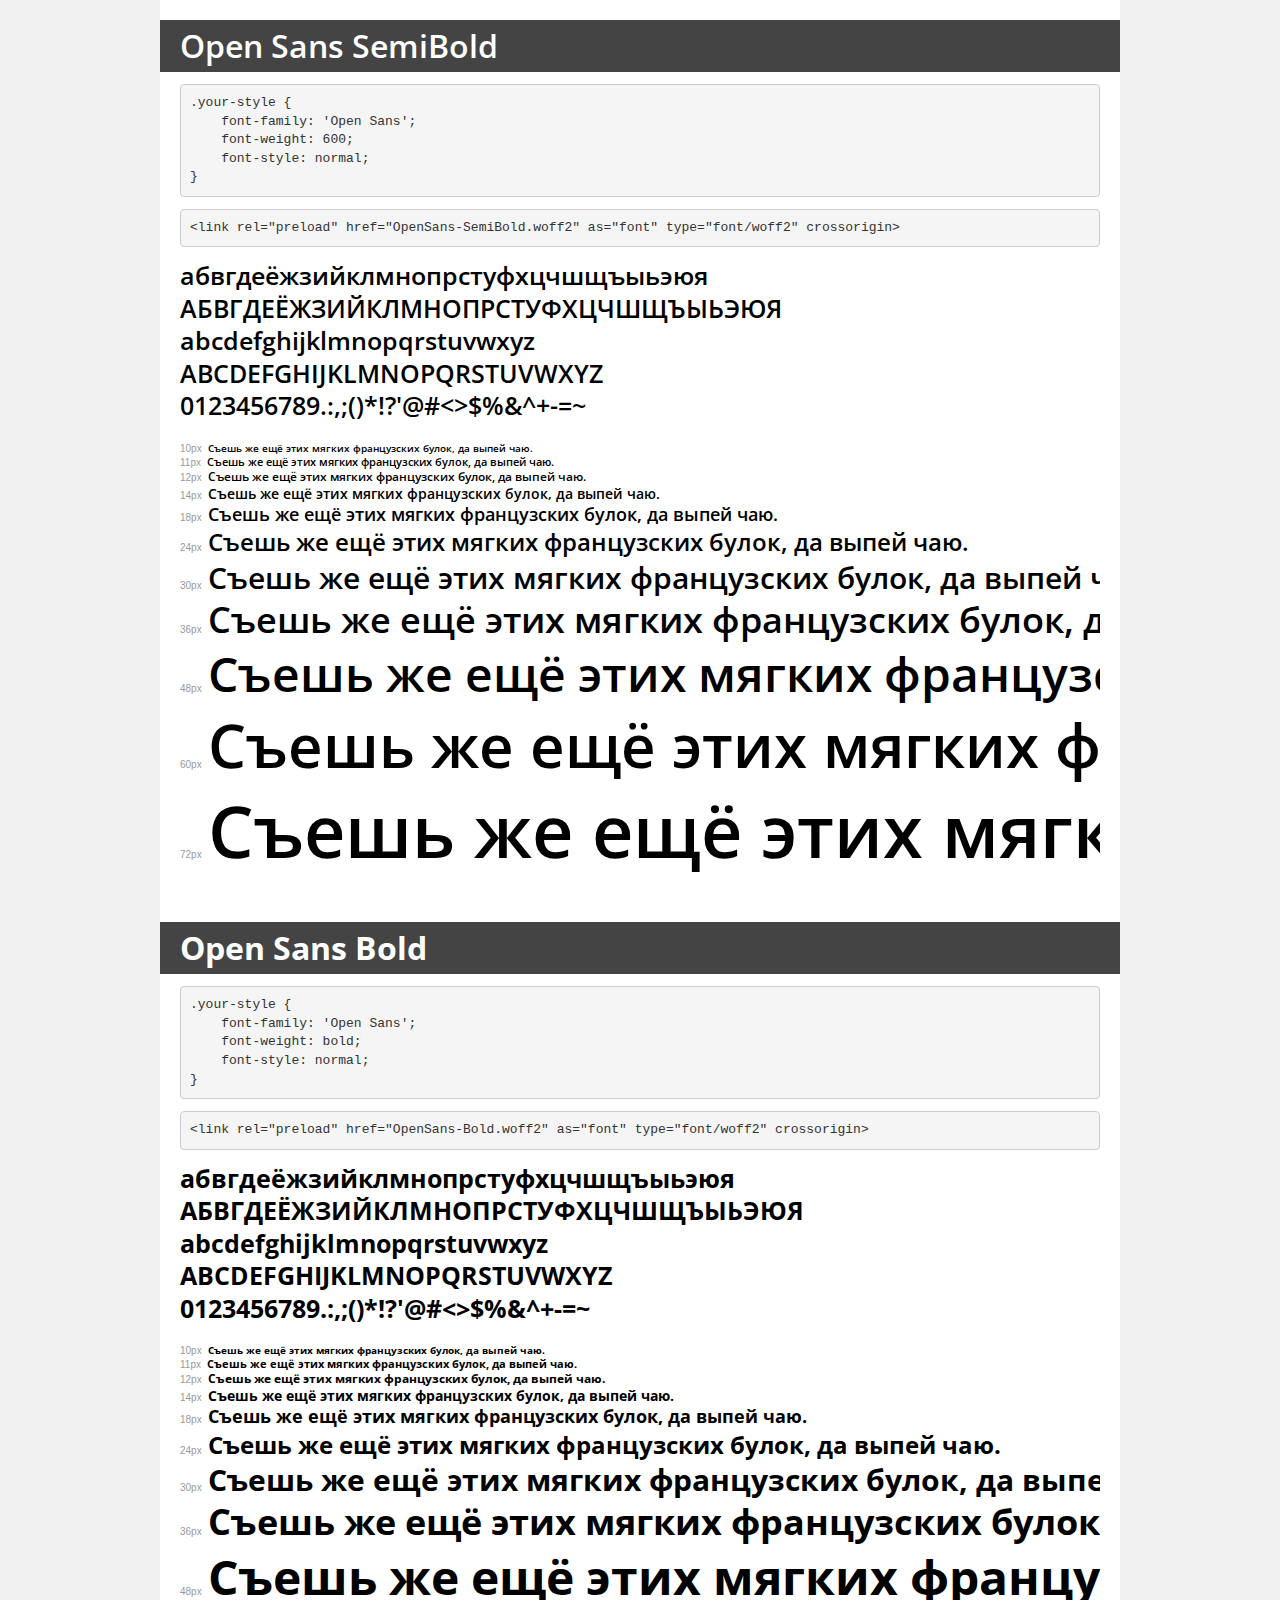
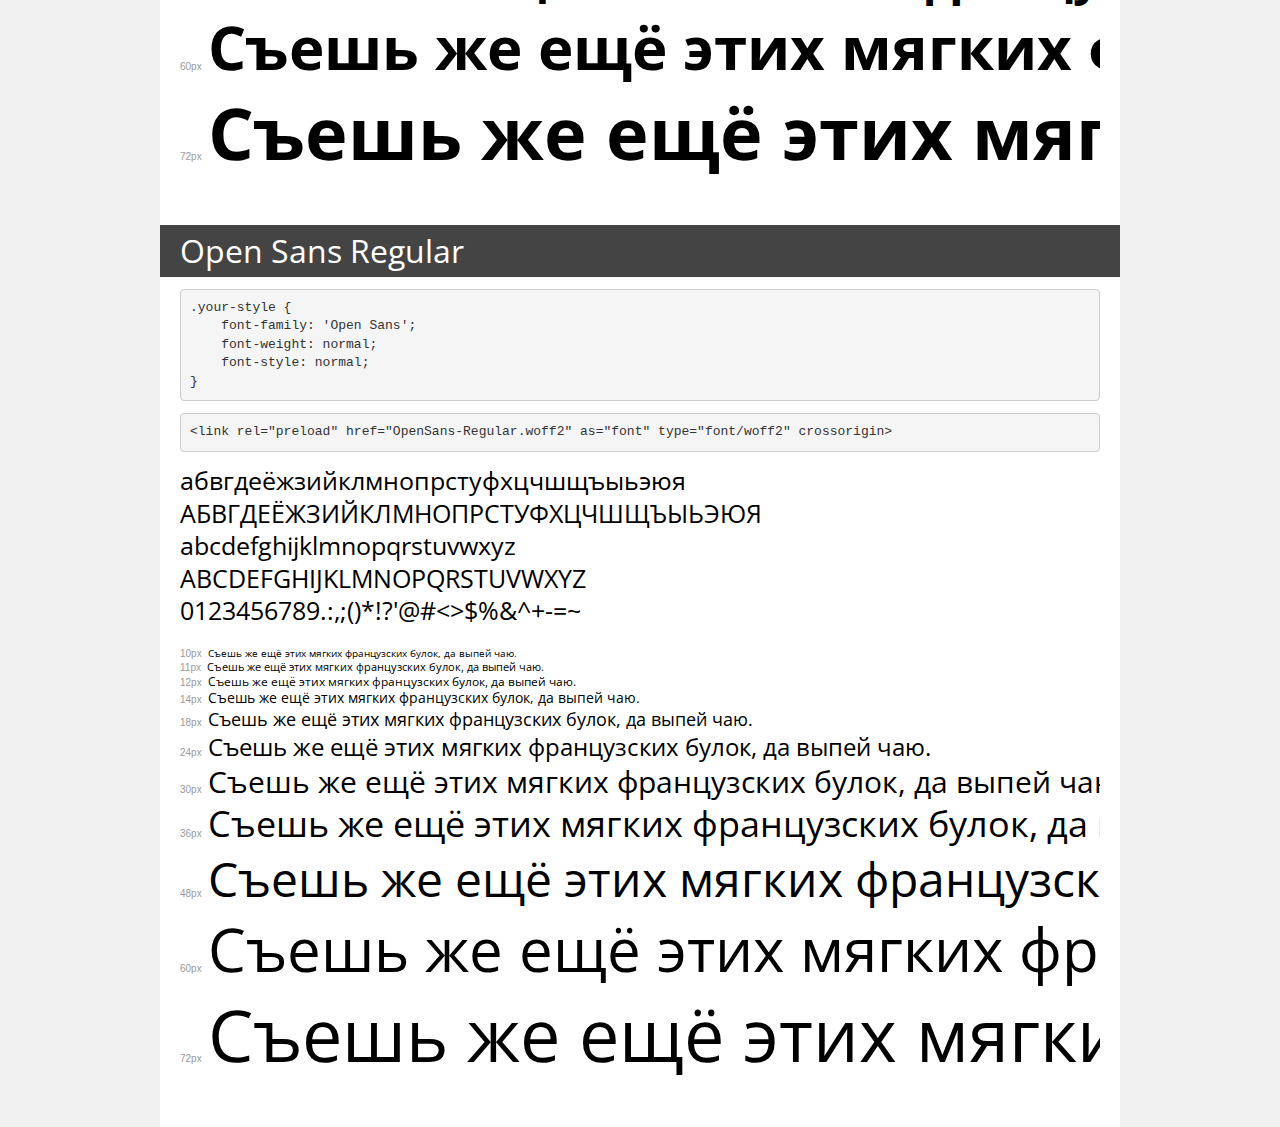
<file: fonts/demo.html>
<!DOCTYPE html>
<html lang="en">
<head>
    <meta charset="utf-8">
    <meta http-equiv="X-UA-Compatible" content="IE=edge">
    <meta name="viewport" content="width=device-width, initial-scale=1">
    <meta name="robots" content="noindex, noarchive">
    <meta name="format-detection" content="telephone=no">
    <title>Transfonter demo</title>
    <link href="stylesheet.css" rel="stylesheet">
    <style>
        /*
        http://meyerweb.com/eric/tools/css/reset/
        v2.0 | 20110126
        License: none (public domain)
        */
        html, body, div, span, applet, object, iframe,
        h1, h2, h3, h4, h5, h6, p, blockquote, pre,
        a, abbr, acronym, address, big, cite, code,
        del, dfn, em, img, ins, kbd, q, s, samp,
        small, strike, strong, sub, sup, tt, var,
        b, u, i, center,
        dl, dt, dd, ol, ul, li,
        fieldset, form, label, legend,
        table, caption, tbody, tfoot, thead, tr, th, td,
        article, aside, canvas, details, embed,
        figure, figcaption, footer, header, hgroup,
        menu, nav, output, ruby, section, summary,
        time, mark, audio, video {
            margin: 0;
            padding: 0;
            border: 0;
            font-size: 100%;
            font: inherit;
            vertical-align: baseline;
        }
        /* HTML5 display-role reset for older browsers */
        article, aside, details, figcaption, figure,
        footer, header, hgroup, menu, nav, section {
            display: block;
        }
        body {
            line-height: 1;
        }
        ol, ul {
            list-style: none;
        }
        blockquote, q {
            quotes: none;
        }
        blockquote:before, blockquote:after,
        q:before, q:after {
            content: '';
            content: none;
        }
        table {
            border-collapse: collapse;
            border-spacing: 0;
        }
        /* demo styles */
        body {
            background: #f0f0f0;
            color: #000;
        }
        .page {
            background: #fff;
            width: 920px;
            margin: 0 auto;
            padding: 20px 20px 0 20px;
            overflow: hidden;
        }
        .font-container {
            overflow-x: auto;
            overflow-y: hidden;
            margin-bottom: 40px;
            line-height: 1.3;
            white-space: nowrap;
            padding-bottom: 5px;
        }
        h1 {
            position: relative;
            background: #444;
            font-size: 32px;
            color: #fff;
            padding: 10px 20px;
            margin: 0 -20px 12px -20px;
        }
        .letters {
            font-size: 25px;
            margin-bottom: 20px;
        }
        .s10:before {
            content: '10px';
        }
        .s11:before {
            content: '11px';
        }
        .s12:before {
            content: '12px';
        }
        .s14:before {
            content: '14px';
        }
        .s18:before {
            content: '18px';
        }
        .s24:before {
            content: '24px';
        }
        .s30:before {
            content: '30px';
        }
        .s36:before {
            content: '36px';
        }
        .s48:before {
            content: '48px';
        }
        .s60:before {
            content: '60px';
        }
        .s72:before {
            content: '72px';
        }
        .s10:before, .s11:before, .s12:before, .s14:before,
        .s18:before, .s24:before, .s30:before, .s36:before,
        .s48:before, .s60:before, .s72:before {
            font-family: Arial, sans-serif;
            font-size: 10px;
            font-weight: normal;
            font-style: normal;
            color: #999;
            padding-right: 6px;
        }
        pre {
            display: block;
            padding: 9px;
            margin: 0 0 12px;
            font-family: Monaco, Menlo, Consolas, "Courier New", monospace;
            font-size: 13px;
            line-height: 1.428571429;
            color: #333;
            font-weight: normal;
            font-style: normal;
            background-color: #f5f5f5;
            border: 1px solid #ccc;
            overflow-x: auto;
            border-radius: 4px;
        }
        /* responsive */
        @media (max-width: 959px) {
            .page {
                width: auto;
                margin: 0;
            }
        }
    </style>
</head>
<body>
<div class="page">
    <div class="demo">
        <h1 style="font-family: 'Open Sans'; font-weight: 600; font-style: normal;">Open Sans SemiBold</h1>
        <pre title="Usage">.your-style {
    font-family: 'Open Sans';
    font-weight: 600;
    font-style: normal;
}</pre>
        <pre title="Preload (optional)">
&lt;link rel=&quot;preload&quot; href=&quot;OpenSans-SemiBold.woff2&quot; as=&quot;font&quot; type=&quot;font/woff2&quot; crossorigin&gt;</pre>
        <div class="font-container" style="font-family: 'Open Sans'; font-weight: 600; font-style: normal;">
            <p class="letters">
                абвгдеёжзийклмнопрстуфхцчшщъыьэюя<br>
АБВГДЕЁЖЗИЙКЛМНОПРСТУФХЦЧШЩЪЫЬЭЮЯ<br>
abcdefghijklmnopqrstuvwxyz<br>
ABCDEFGHIJKLMNOPQRSTUVWXYZ<br>
                0123456789.:,;()*!?'@#&lt;&gt;$%&^+-=~
            </p>
            <p class="s10" style="font-size: 10px;">Съешь же ещё этих мягких французских булок, да выпей чаю.</p>
            <p class="s11" style="font-size: 11px;">Съешь же ещё этих мягких французских булок, да выпей чаю.</p>
            <p class="s12" style="font-size: 12px;">Съешь же ещё этих мягких французских булок, да выпей чаю.</p>
            <p class="s14" style="font-size: 14px;">Съешь же ещё этих мягких французских булок, да выпей чаю.</p>
            <p class="s18" style="font-size: 18px;">Съешь же ещё этих мягких французских булок, да выпей чаю.</p>
            <p class="s24" style="font-size: 24px;">Съешь же ещё этих мягких французских булок, да выпей чаю.</p>
            <p class="s30" style="font-size: 30px;">Съешь же ещё этих мягких французских булок, да выпей чаю.</p>
            <p class="s36" style="font-size: 36px;">Съешь же ещё этих мягких французских булок, да выпей чаю.</p>
            <p class="s48" style="font-size: 48px;">Съешь же ещё этих мягких французских булок, да выпей чаю.</p>
            <p class="s60" style="font-size: 60px;">Съешь же ещё этих мягких французских булок, да выпей чаю.</p>
            <p class="s72" style="font-size: 72px;">Съешь же ещё этих мягких французских булок, да выпей чаю.</p>
        </div>
    </div>

    <div class="demo">
        <h1 style="font-family: 'Open Sans'; font-weight: bold; font-style: normal;">Open Sans Bold</h1>
        <pre title="Usage">.your-style {
    font-family: 'Open Sans';
    font-weight: bold;
    font-style: normal;
}</pre>
        <pre title="Preload (optional)">
&lt;link rel=&quot;preload&quot; href=&quot;OpenSans-Bold.woff2&quot; as=&quot;font&quot; type=&quot;font/woff2&quot; crossorigin&gt;</pre>
        <div class="font-container" style="font-family: 'Open Sans'; font-weight: bold; font-style: normal;">
            <p class="letters">
                абвгдеёжзийклмнопрстуфхцчшщъыьэюя<br>
АБВГДЕЁЖЗИЙКЛМНОПРСТУФХЦЧШЩЪЫЬЭЮЯ<br>
abcdefghijklmnopqrstuvwxyz<br>
ABCDEFGHIJKLMNOPQRSTUVWXYZ<br>
                0123456789.:,;()*!?'@#&lt;&gt;$%&^+-=~
            </p>
            <p class="s10" style="font-size: 10px;">Съешь же ещё этих мягких французских булок, да выпей чаю.</p>
            <p class="s11" style="font-size: 11px;">Съешь же ещё этих мягких французских булок, да выпей чаю.</p>
            <p class="s12" style="font-size: 12px;">Съешь же ещё этих мягких французских булок, да выпей чаю.</p>
            <p class="s14" style="font-size: 14px;">Съешь же ещё этих мягких французских булок, да выпей чаю.</p>
            <p class="s18" style="font-size: 18px;">Съешь же ещё этих мягких французских булок, да выпей чаю.</p>
            <p class="s24" style="font-size: 24px;">Съешь же ещё этих мягких французских булок, да выпей чаю.</p>
            <p class="s30" style="font-size: 30px;">Съешь же ещё этих мягких французских булок, да выпей чаю.</p>
            <p class="s36" style="font-size: 36px;">Съешь же ещё этих мягких французских булок, да выпей чаю.</p>
            <p class="s48" style="font-size: 48px;">Съешь же ещё этих мягких французских булок, да выпей чаю.</p>
            <p class="s60" style="font-size: 60px;">Съешь же ещё этих мягких французских булок, да выпей чаю.</p>
            <p class="s72" style="font-size: 72px;">Съешь же ещё этих мягких французских булок, да выпей чаю.</p>
        </div>
    </div>

    <div class="demo">
        <h1 style="font-family: 'Open Sans'; font-weight: normal; font-style: normal;">Open Sans Regular</h1>
        <pre title="Usage">.your-style {
    font-family: 'Open Sans';
    font-weight: normal;
    font-style: normal;
}</pre>
        <pre title="Preload (optional)">
&lt;link rel=&quot;preload&quot; href=&quot;OpenSans-Regular.woff2&quot; as=&quot;font&quot; type=&quot;font/woff2&quot; crossorigin&gt;</pre>
        <div class="font-container" style="font-family: 'Open Sans'; font-weight: normal; font-style: normal;">
            <p class="letters">
                абвгдеёжзийклмнопрстуфхцчшщъыьэюя<br>
АБВГДЕЁЖЗИЙКЛМНОПРСТУФХЦЧШЩЪЫЬЭЮЯ<br>
abcdefghijklmnopqrstuvwxyz<br>
ABCDEFGHIJKLMNOPQRSTUVWXYZ<br>
                0123456789.:,;()*!?'@#&lt;&gt;$%&^+-=~
            </p>
            <p class="s10" style="font-size: 10px;">Съешь же ещё этих мягких французских булок, да выпей чаю.</p>
            <p class="s11" style="font-size: 11px;">Съешь же ещё этих мягких французских булок, да выпей чаю.</p>
            <p class="s12" style="font-size: 12px;">Съешь же ещё этих мягких французских булок, да выпей чаю.</p>
            <p class="s14" style="font-size: 14px;">Съешь же ещё этих мягких французских булок, да выпей чаю.</p>
            <p class="s18" style="font-size: 18px;">Съешь же ещё этих мягких французских булок, да выпей чаю.</p>
            <p class="s24" style="font-size: 24px;">Съешь же ещё этих мягких французских булок, да выпей чаю.</p>
            <p class="s30" style="font-size: 30px;">Съешь же ещё этих мягких французских булок, да выпей чаю.</p>
            <p class="s36" style="font-size: 36px;">Съешь же ещё этих мягких французских булок, да выпей чаю.</p>
            <p class="s48" style="font-size: 48px;">Съешь же ещё этих мягких французских булок, да выпей чаю.</p>
            <p class="s60" style="font-size: 60px;">Съешь же ещё этих мягких французских булок, да выпей чаю.</p>
            <p class="s72" style="font-size: 72px;">Съешь же ещё этих мягких французских булок, да выпей чаю.</p>
        </div>
    </div>

</div>
</body>
</html>
</file>
<file: fonts/stylesheet.css>
@font-face {
    font-family: 'Open Sans';
    src: url('OpenSans-SemiBold.woff2') format('woff2');
    font-weight: 600;
    font-style: normal;
    font-display: swap;
}

@font-face {
    font-family: 'Open Sans';
    src: url('OpenSans-Bold.woff2') format('woff2');
    font-weight: bold;
    font-style: normal;
    font-display: swap;
}

@font-face {
    font-family: 'Open Sans';
    src: url('OpenSans-Regular.woff2') format('woff2');
    font-weight: normal;
    font-style: normal;
    font-display: swap;
}
</file>
<file: css/main.min.css>
@font-face{font-family:"Open Sans";src:url("./../fonts/OpenSans-SemiBold.woff2") format("woff2");font-weight:600;font-style:normal;font-display:swap}@font-face{font-family:"Open Sans";src:url("./../fonts/OpenSans-Bold.woff2") format("woff2");font-weight:bold;font-style:normal;font-display:swap}@font-face{font-family:"Open Sans";src:url("./../fonts/OpenSans-Regular.woff2") format("woff2");font-weight:normal;font-style:normal;font-display:swap}*,*::before,*::after{margin:0;padding:0;border:0;box-sizing:border-box}html,body{height:100%;overflow-x:hidden}html{scroll-behavior:smooth}body{display:flex;flex-direction:column}footer{margin-top:auto}ul,ol,li{list-style-type:none}::-moz-placeholder{font-family:inherit;font-size:inherit;font-weight:inherit;color:inherit}a,button,input,textarea,::placeholder{font-family:inherit;font-size:inherit;font-weight:inherit;color:inherit}input[type=radio]{accent-color:#fcde1f}a{text-decoration:none}button{background-color:rgba(0,0,0,0);cursor:pointer}html{font-size:62.5%}body{font-family:"Manrope",sans-serif;line-height:normal;color:#000}.container{max-width:144rem;padding:0 1.5rem;margin:0 auto}.arrow-up{position:absolute;bottom:3%;right:3%;display:flex;justify-content:center;align-items:center;padding:.3rem;background-color:rgba(88,114,40,.8);border-radius:50%}.header{padding:2rem 0;background-color:#587228}.header__wrapper{display:flex;justify-content:space-between;align-items:center;color:#fff}@media(max-width: 768px){.header__button{display:none}}.main{padding:3rem 0;background-color:#587228}@media(max-width: 599px){.main{padding-bottom:0}}.about{padding:5rem 0 10rem;text-align:center;color:#fff}@media(max-width: 599px){.about{padding:0 0 5rem}}.about h1{margin-bottom:2rem;font-size:4rem;color:#fcde1f}.about p{max-width:100rem;margin:0 auto;font-size:2.4rem;line-height:1.5}@media(max-width: 899px){.about p{font-size:2rem}}@media(max-width: 599px){.about p{font-size:1.6rem}}.about p span{color:#fcde1f}.microloans__buttons{display:grid;grid-template-columns:repeat(2, 1fr);gap:6rem;max-width:100rem;margin:0 auto;margin-bottom:9rem;background-color:#587228}.microloans__buttons>:nth-child(1){grid-column:span 2}@media(max-width: 599px){.microloans__buttons>:nth-child(1){grid-column:span 1}}@media(max-width: 599px){.microloans__buttons{grid-template-columns:repeat(1, 1fr);gap:3rem;margin-bottom:5rem}}.microloans__cards{position:relative;display:grid;grid-template-columns:1fr 1fr 1fr 1fr;gap:3rem;margin:0 2rem 5rem}@media(max-width: 1309px){.microloans__cards{grid-template-columns:1fr 1fr 1fr}}@media(max-width: 997px){.microloans__cards{grid-template-columns:1fr 1fr}}@media(max-width: 684px){.microloans__cards{grid-template-columns:1fr}}@media(max-width: 599px){.microloans__cards{margin:0 0 5rem}}.microloans__cards .not-found{position:absolute;top:50%;left:50%;transform:translate(-50%, -50%);font-size:1.6rem;text-align:center;color:#919191}.reviews{position:relative;padding:5rem 0;font-size:1.6rem}.reviews__wrapper{width:100%}.reviews__wrapper h2{margin-left:2rem;margin-bottom:5rem;font-size:4rem;text-transform:uppercase;color:#fcde1f}@media(max-width: 1199px){.reviews__wrapper h2{margin-left:0;text-align:center}}@media(max-width: 899px){.reviews__wrapper h2{font-size:3.5rem}}@media(max-width: 599px){.reviews__wrapper h2{margin-bottom:3rem;font-size:2.5rem}}@media(max-width: 599px){.reviews{padding:3rem 0}}.reviews__buttons{display:flex;justify-content:end;align-items:center;gap:3rem;padding-right:20rem;margin-bottom:3rem}@media(max-width: 1199px){.reviews__buttons{padding-right:0;justify-content:center}}.reviews__button{width:6.5rem;height:6.5rem;cursor:pointer;transition:opacity .2s ease-in}.reviews__button:hover{opacity:.8}@media(max-width: 599px){.reviews__button{width:4rem;height:4rem}}.reviews__button img{width:100%;-o-object-fit:contain;object-fit:contain}.articles{padding:5rem 0;font-size:1.6rem}.articles__wrapper{display:flex;flex-direction:column}.articles__wrapper h2{align-self:flex-start;margin-left:2rem;margin-bottom:5rem;font-size:4rem;text-transform:uppercase;color:#fcde1f}@media(max-width: 1199px){.articles__wrapper h2{align-self:center;margin-left:0;text-align:center}}@media(max-width: 899px){.articles__wrapper h2{font-size:3.5rem}}@media(max-width: 599px){.articles__wrapper h2{margin-bottom:3rem;font-size:2.5rem}}.articles__block{display:grid;grid-template-columns:1fr 1fr;-moz-column-gap:5rem;column-gap:5rem;row-gap:10rem}@media(max-width: 1199px){.articles__block{grid-template-columns:1fr}}.answer{padding:5rem 0;font-size:1.6rem}.answer__wrapper{display:flex;flex-direction:column}.answer__wrapper h2{align-self:flex-start;margin-left:2rem;margin-bottom:5rem;font-size:4rem;text-transform:uppercase;color:#fcde1f}@media(max-width: 1199px){.answer__wrapper h2{align-self:center;margin-left:0;text-align:center}}@media(max-width: 899px){.answer__wrapper h2{font-size:3.5rem}}@media(max-width: 599px){.answer__wrapper h2{margin-bottom:3rem;font-size:2.5rem}}.answer__inner{width:100%;margin:0 auto}@media(max-width: 899px){.answer__inner{width:80%}}@media(max-width: 599px){.answer__inner{width:100%}}@media(max-width: 599px){.answer{padding:3rem 0}}.contacts{padding:5rem 0;font-size:1.6rem}.contacts h2{margin-left:2rem;margin-bottom:5rem;font-size:4rem;text-transform:uppercase;color:#fcde1f}@media(max-width: 1199px){.contacts h2{margin-left:0;text-align:center}}@media(max-width: 899px){.contacts h2{font-size:3.5rem}}@media(max-width: 599px){.contacts h2{margin-bottom:3rem;font-size:2.5rem}}.footer{padding:5rem 0;background-color:#587228}@media(max-width: 599px){.footer{padding:3rem 0}}.footer__wrapper{display:flex;flex-direction:column;align-items:center;gap:5rem;font-size:1.6rem;color:#fff}.footer__wrapper div{display:flex;justify-content:space-around;align-items:center;width:100%}@media(max-width: 599px){.footer__wrapper div{flex-direction:column;gap:3rem}}.footer__wrapper button{transition:all .2s ease-in}.footer__wrapper button:hover{text-decoration:underline}@media(max-width: 599px){.footer__wrapper{flex-direction:column;gap:3rem;padding:2rem 0}}@media(max-width: 599px){.logo{width:15rem}}.nav{display:flex;align-items:center;gap:5rem;font-size:1.6rem;font-weight:700}@media(max-width: 1199px){.nav{gap:3rem}}@media(max-width: 992px){.nav{gap:1rem}}@media(max-width: 899px){.nav{display:none}}.button{padding:2rem;background-color:#fcde1f;border:1px solid #fcde1f;border-radius:1rem;font-size:3.2rem;font-weight:700;color:#000;transition:all .3s ease-in}.button:hover{background-color:#587228;color:#fff}@media(max-width: 899px){.button{font-size:2.2rem}}@media(max-width: 599px){.button{padding:1rem;font-size:1.8rem}}.button.mixitup-control-active{background-color:#587228;outline-color:#fcde1f;color:#fff}.button--search{display:flex;flex-direction:row-reverse;align-items:center;background-color:rgba(0,0,0,0);border:none}.button--search:hover{background-color:rgba(0,0,0,0)}@media(max-width: 899px){.button--search{display:none}}.button--search img{padding:.5rem;background-color:#fff;border-radius:2rem 0 0 2rem}.button--search input{display:block;height:4rem;padding:0 2rem;border-radius:0 2rem 2rem 0;outline:none;font-size:1.4rem;color:#000}.button--search input::-moz-placeholder{color:#818181}.button--search input::placeholder{color:#818181}.card{position:relative;padding:2rem 1.5rem;background-color:#fff;border-radius:1rem;box-shadow:0 0 3px #000;overflow:hidden}.card.hidden{display:none}.card__header{display:flex;justify-content:space-between;align-items:center;gap:1rem;margin-bottom:2rem}.card__img{width:22.8rem;height:7.3rem}.card__img img{width:100%;height:100%;-o-object-fit:contain;object-fit:contain}.card__title{display:block;font-size:.1rem;color:#fff;text-align:right}.card__desc{margin-bottom:2rem;min-height:16rem;font-size:1.6rem;text-align:right}.card__desc li{position:relative;margin-bottom:3rem;margin-left:auto;width:85%;text-transform:lowercase}.card__desc li:last-child{margin-bottom:0}.card__desc li::before{content:"";position:absolute;top:50%;left:0;transform:translate(-100%, -50%);width:3rem;height:3rem;background:url("./../img/icons/money2.svg") center/contain no-repeat}.card__desc li:nth-child(2)::before{background-image:url("./../img/icons/time2.svg")}.card__desc li:nth-child(3)::before{background-image:url("./../img/icons/ok2.svg")}.card__buttons{display:flex;justify-content:space-between;align-items:center;gap:1rem}.card__buttons button{padding:1rem 2rem;font-size:1.6rem}.card__buttons a{padding:1rem 2rem;font-size:1.6rem}.card__hidden{position:absolute;top:100%;left:0;width:100%;height:100%;padding:3rem 2rem;background-color:#fff;border-radius:1rem;font-size:1.4rem;transition:top .3s ease-in}.card__hidden--active{top:0}.card__hidden-cross{position:absolute;top:2%;right:2%;cursor:pointer}.card__hidden h3{margin-bottom:2rem;text-align:center}.card__hidden li{margin-bottom:1rem;margin-left:2rem;list-style-type:disc}.card__hidden li:last-child{margin-bottom:0}.button-menu{display:none;justify-content:center;align-items:center;width:3rem;height:2.5rem}@media(max-width: 899px){.button-menu{display:flex}}.button-menu__middle{position:relative;width:3rem;height:.5rem;background-color:#fff;border-radius:2rem}.button-menu__middle::after,.button-menu__middle::before{content:"";position:absolute;top:1rem;left:0;width:3rem;height:.5rem;background-color:#fff;border-radius:2rem;transition:all .3s ease-in}.button-menu__middle::after{top:-1rem}.button-menu.button-menu--active .button-menu__middle{z-index:3;background-color:rgba(0,0,0,0)}.button-menu.button-menu--active .button-menu__middle::before,.button-menu.button-menu--active .button-menu__middle::after{top:0;background-color:#000;transform:rotate(45deg);transition:all .3s ease-in}.button-menu.button-menu--active .button-menu__middle::after{transform:rotate(-45deg)}.hidden-menu{position:fixed;z-index:2;inset:0;display:none;justify-content:end;background-color:rgba(0,0,0,.8)}.hidden-menu--active{display:flex}.hidden-menu__middle{display:flex;flex-direction:column;align-items:center;gap:3rem;width:50%;padding:6rem 6rem 0 3rem;background-color:#587228;border-left:3px solid #587228;color:#fff}@media(max-width: 599px){.hidden-menu__middle{width:70%}}@media(max-width: 425px){.hidden-menu__middle{width:100%;border-left:none}}.hidden-menu__middle .nav{display:flex;flex-direction:column;gap:2rem}.hidden-menu__middle button{display:block}.slider{max-width:114.5rem}.slider__slide{display:flex;flex-direction:column;height:55rem;padding:2rem;border:1px solid #fcde1f;border-radius:1rem}@media(max-width: 1199px){.slider__slide{height:48rem}}@media(max-width: 899px){.slider__slide{height:auto;padding:1.5rem 1rem}}.slide__header{display:flex;align-items:center;gap:5rem;margin-bottom:3rem}@media(max-width: 899px){.slide__header{flex-direction:column;gap:3rem}}.slide__header img{width:30rem;height:30rem;border-radius:50%;-o-object-fit:cover;object-fit:cover}@media(max-width: 1199px){.slide__header img{width:20rem;height:20rem}}@media(max-width: 899px){.slide__header img{width:15rem;height:15rem}}@media(max-width: 599px){.slide__header img{width:8rem;height:8rem}}@media(max-width: 599px){.slide__header{flex-direction:column;gap:2rem;text-align:center}}.slide__title{display:flex;flex-direction:column;gap:1rem;font-size:4rem;font-weight:700;color:#fcde1f}@media(max-width: 1199px){.slide__title{font-size:3rem}}@media(max-width: 899px){.slide__title{align-items:center;gap:2rem;font-size:2rem}}.slide__title span{display:flex;align-items:center;gap:.5rem}.slide__title span:last-child{color:#fff}.slide__title span span{display:flex;align-items:center;gap:.5rem}.slide__title span span img{width:4rem;height:4rem;-o-object-fit:cover;object-fit:cover}@media(max-width: 899px){.slide__title span span img{width:3rem;height:3rem}}@media(max-width: 599px){.slide__title span span img{width:2rem;height:2rem}}.slide__img{width:20rem;margin-left:auto;padding:2rem;background-color:#d9d9d9}@media(max-width: 899px){.slide__img{width:15rem;padding:1.5rem;margin:0 auto}}@media(max-width: 599px){.slide__img{width:12rem;padding:1rem}}.slide__img img{width:100%;height:100%;-o-object-fit:contain;object-fit:contain;border-radius:0}.slide__body{font-size:2.4rem;line-height:1.5;color:#fff}@media(max-width: 899px){.slide__body{text-align:center}}@media(max-width: 599px){.slide__body{font-size:1.3rem;line-height:normal}}@media(max-width: 425px){.slide__body{font-size:1.2rem}}.article{display:flex;align-items:center;gap:2rem;width:80%;margin:0 auto}@media(max-width: 899px){.article{width:90%}}@media(max-width: 599px){.article{flex-direction:column;width:100%;text-align:center}}.article__img{flex-shrink:0;width:15rem;height:15rem}.article__img img{width:100%;height:100%;-o-object-fit:cover;object-fit:cover}.article__desc{display:flex;flex-direction:column;justify-content:space-between;gap:2rem;color:#fff}@media(max-width: 599px){.article__desc{gap:2rem;font-size:1.4rem}}.article__desc h3{font-size:2.2rem}@media(max-width: 599px){.article__desc h3{font-size:1.8rem}}.article__desc button{width:65%;padding:1rem 2rem;margin-top:auto;border:1px solid #fcde1f;border-radius:1rem;background-color:#fcde1f;color:#000;font-weight:700;cursor:pointer;transition:all .2s ease-in}.article__desc button:hover{background-color:#587228;color:#fff}@media(max-width: 599px){.article__desc button{width:auto}}.hidden-article{position:fixed;z-index:2;inset:0;display:none;justify-content:center;align-items:flex-start;padding-top:2rem;background-color:rgba(0,0,0,.8);overflow-y:auto}.hidden-article__middle{position:relative;display:none;flex-direction:column;align-items:center;gap:3rem;width:80%;margin:0 auto;padding:3rem;background-color:#fff}@media(max-width: 1199px){.hidden-article__middle{width:90%}}.hidden-article__middle h2{font-size:4rem;text-align:center}@media(max-width: 899px){.hidden-article__middle h2{font-size:2.8rem}}@media(max-width: 599px){.hidden-article__middle h2{font-size:2.2rem}}.hidden-article__middle img{width:60rem;height:40rem}.hidden-article__middle img img{width:100%;height:100%;-o-object-fit:cover;object-fit:cover}@media(max-width: 899px){.hidden-article__middle img{width:100%;height:auto}}.hidden-article__middle p{font-size:1.6rem}.hidden-article__middle p strong{display:block;margin:1rem 0}.hidden-article__middle-cross{position:absolute;width:3rem !important;height:3rem !important;top:1%;right:1%;cursor:pointer}.faq{margin-bottom:1rem;border:1px solid #587228}.faq__input{-webkit-appearance:none;-moz-appearance:none;appearance:none;position:absolute;width:0;height:0}.faq__input:checked+.faq__text{display:block;border-top:1px solid #587228}.faq__title{position:relative;display:block;padding:2rem 3rem;margin-bottom:1rem;background-color:#587228;border-bottom:1px dashed #fcde1f;font-size:3.2rem;color:#fff;cursor:pointer}.faq__title::before{content:"+";position:absolute;top:50%;right:2%;transform:translateY(-50%) rotate(0);transition:transform .2s ease-in}.faq__title:hover:before{transform:translateY(-50%) rotate(45deg)}@media(max-width: 899px){.faq__title{font-size:2.2rem}}@media(max-width: 599px){.faq__title{padding:2rem;font-size:1.4rem}}.faq__text{display:none;padding:2rem 3rem;background-color:#fff;border-radius:1rem;font-size:3.2rem}@media(max-width: 899px){.faq__text{font-size:2.2rem}}@media(max-width: 599px){.faq__text{padding:2rem;font-size:1.4rem}}.form{display:flex;flex-direction:column;gap:3rem;width:40%;margin:0 auto;padding:3rem 2rem;background-color:#587228;border-radius:2rem;border:1px solid #fcde1f;color:#fff}@media(max-width: 1199px){.form{width:60%}}@media(max-width: 899px){.form{width:80%}}@media(max-width: 599px){.form{width:100%}}.form input{height:4rem;padding:0 2rem;border-bottom:1px dashed #fcde1f;background-color:#587228;outline:none}.form textarea{padding:2rem;border-bottom:1px dashed #fcde1f;background-color:#587228;outline:none;resize:none}.form h4{text-align:center}.form__choice{display:flex;justify-content:center;align-items:center;gap:3rem}@media(max-width: 599px){.form__choice{flex-direction:column;gap:1rem}}.form__choice div{display:flex;gap:1rem;align-items:center}.form button{font-size:1.6rem;color:#fff}.form span{font-size:1.1rem;text-align:center}.form span button{font-size:1.2rem;color:#fcde1f;transition:all .2s ease-in}.form span button:hover{text-decoration:underline}.politic{position:fixed;inset:0;z-index:5;display:none;justify-content:center;align-items:flex-start;background-color:rgba(0,0,0,.85);overflow-y:auto}.politic--active{display:flex}.politic__middle{position:relative;width:60%;margin:0 auto;padding:5rem 3rem;background-color:#fff;font-size:1.4rem}@media(max-width: 1199px){.politic__middle{width:70%}}@media(max-width: 899px){.politic__middle{width:80%}}@media(max-width: 599px){.politic__middle{width:100%}}.politic__middle img{position:absolute;top:.5%;right:1%;width:3rem;height:3rem;cursor:pointer}@media(max-width: 899px){.politic__middle img{top:.2%;right:1.2%}}@media(max-width: 599px){.politic__middle img{top:.1%;right:1.3%}}.politic__middle h2{margin-bottom:3rem;text-align:center}.about-company{position:fixed;z-index:0;inset:0;display:none;justify-content:center;align-items:center;padding:0 1rem;background-color:rgba(0,0,0,.8)}.about-company__middle{position:relative;padding:2rem;background-color:#fff;font-size:1.6rem}.about-company__middle img{position:absolute;top:1%;right:1%;width:2rem;height:2rem;cursor:pointer}.about-company__middle span{display:block;margin-bottom:1rem}.about-company__middle span:last-child{margin-bottom:0}/*# sourceMappingURL=main.min.css.map */
</file>
